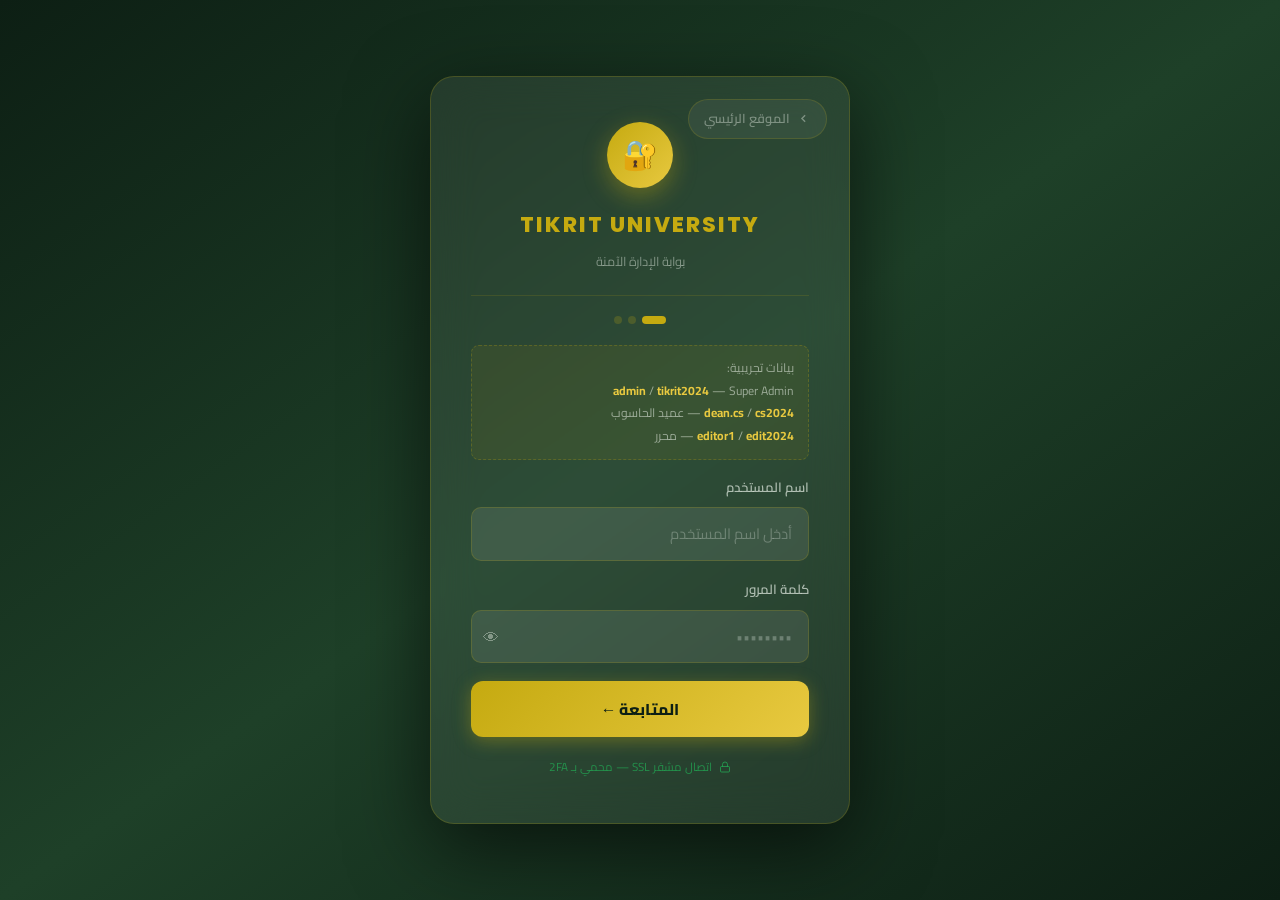
<file: admin-dashboard.html>
<!DOCTYPE html>
<html lang="ar" dir="rtl">
<head>
<meta charset="UTF-8">
<meta name="viewport" content="width=device-width,initial-scale=1.0">
<title>لوحة التحكم — جامعة تكريت</title>
<link rel="stylesheet" href="style.css">
<style>
html,body{height:100%;overflow:hidden}
.wrap{display:flex;height:100vh;overflow:hidden;font-family:'Cairo','Poppins',sans-serif}

/* ── Sidebar ── */
.sb{width:250px;flex-shrink:0;background:linear-gradient(180deg,#0a1a0f 0%,#163020 100%);
  display:flex;flex-direction:column;height:100vh;overflow-y:auto;
  border-left:1px solid rgba(197,170,16,.12);position:relative;z-index:100;
  transition:transform .3s}
.sb-logo{padding:1.5rem 1.3rem 1.2rem;border-bottom:1px solid rgba(197,170,16,.15);
  display:flex;align-items:center;gap:.75rem}
.sb-logo img{width:36px;filter:drop-shadow(0 2px 8px rgba(0,0,0,.4))}
.sb-logo-t h2{color:var(--gold);font-size:.87rem;font-weight:800;letter-spacing:1.5px}
.sb-logo-t p{color:rgba(238,245,236,.36);font-size:.66rem;margin-top:.1rem}
.sb-user{padding:.6rem .9rem;margin:.5rem .8rem;background:rgba(197,170,16,.09);
  border-radius:10px;border:1px solid rgba(197,170,16,.17);display:flex;align-items:center;gap:.6rem}
.sb-av{width:30px;height:30px;border-radius:50%;background:linear-gradient(135deg,var(--gold),var(--gold2));
  display:flex;align-items:center;justify-content:center;color:var(--g900);font-weight:800;font-size:.8rem;flex-shrink:0}
.sb-uname{color:var(--gold2);font-size:.8rem;font-weight:700}
.sb-urole{color:rgba(238,245,236,.38);font-size:.65rem}
.sb-sec{padding:.55rem 1rem .2rem;color:rgba(238,245,236,.28);font-size:.66rem;font-weight:700;letter-spacing:1.5px;text-transform:uppercase}
.sb-item{display:flex;align-items:center;gap:.65rem;padding:.68rem 1.3rem;
  color:rgba(238,245,236,.65);font-size:.85rem;font-weight:500;cursor:pointer;
  border-right:3px solid transparent;transition:all .2s;white-space:nowrap}
.sb-item:hover{background:rgba(255,255,255,.07);color:#eef5ec}
.sb-item.on{background:rgba(197,170,16,.12);color:var(--gold2);font-weight:700;border-right-color:var(--gold)}
.sb-item svg{width:17px;height:17px;flex-shrink:0}
.sb-badge{margin-right:auto;background:var(--gold);color:var(--g900);font-size:.66rem;font-weight:800;padding:.12rem .48rem;border-radius:50px}
.sb-foot{padding:1rem 1.3rem;border-top:1px solid rgba(197,170,16,.12);margin-top:auto}
.sb-view-btn{display:flex;align-items:center;gap:.5rem;color:rgba(238,245,236,.35);font-size:.76rem;
  margin-bottom:.65rem;transition:color .2s;cursor:pointer;background:none;border:none;font-family:inherit;padding:0;width:100%}
.sb-view-btn:hover{color:var(--gold2)}
.sb-logout{display:flex;align-items:center;gap:.5rem;color:rgba(238,245,236,.38);font-size:.8rem;
  cursor:pointer;transition:color .2s}
.sb-logout:hover{color:#ff8080}

/* ── Main ── */
.main{flex:1;min-width:0;display:flex;flex-direction:column;height:100vh;overflow:hidden}
.topbar{background:#fff;padding:.8rem 1.8rem;display:flex;align-items:center;justify-content:space-between;
  box-shadow:0 1px 8px rgba(0,0,0,.07);position:sticky;top:0;z-index:50;flex-wrap:wrap;gap:.7rem}
.tb-left{display:flex;align-items:center;gap:.8rem}
.hmbg{display:none;background:none;border:none;font-size:1.35rem;cursor:pointer;color:var(--g700)}
.tb-title{font-size:1.05rem;font-weight:800;color:var(--g800)}
.tb-crumb{font-size:.7rem;color:var(--muted)}
.tb-right{display:flex;align-items:center;gap:.7rem}
.tb-user{display:flex;align-items:center;gap:.6rem;background:var(--g050);border-radius:50px;padding:.35rem .85rem .35rem .45rem}
.tb-av{width:30px;height:30px;border-radius:50%;background:linear-gradient(135deg,var(--gold),var(--gold2));
  display:flex;align-items:center;justify-content:center;color:var(--g900);font-weight:800;font-size:.78rem}
.tb-uname{font-size:.82rem;font-weight:700;color:var(--g700)}
.tb-role{font-size:.65rem;color:var(--muted)}
.tb-icon{width:34px;height:34px;border-radius:8px;background:var(--g050);
  display:flex;align-items:center;justify-content:center;color:var(--g700);cursor:pointer;
  transition:all .2s;position:relative;flex-shrink:0}
.tb-icon:hover{background:var(--g100)}
.tb-dot{position:absolute;top:4px;right:4px;width:7px;height:7px;border-radius:50%;background:#ef4444}

/* ── Toolbar floating (save/back/exit) ── */
.action-bar{
  display:flex;align-items:center;gap:.7rem;padding:.6rem 1.8rem;
  background:linear-gradient(90deg,rgba(22,48,32,.03),rgba(197,170,16,.05));
  border-bottom:1px solid rgba(0,0,0,.04);flex-wrap:wrap}
.ab-info{font-size:.78rem;color:var(--muted);flex:1}
.ab-info span{color:var(--gold);font-weight:700}

/* ── Content ── */
.content{flex:1;overflow-y:auto;padding:1.6rem 2rem;background:#eff1ee}
.page{display:none}.page.on{display:block;animation:fadeUp .25s ease}

/* ── Dashboard widgets ── */
.stat-grid{display:grid;grid-template-columns:repeat(auto-fill,minmax(170px,1fr));gap:1.1rem;margin-bottom:1.5rem}
.scard{background:#fff;border-radius:var(--r);padding:1.3rem 1.5rem;box-shadow:0 2px 10px rgba(0,0,0,.05);
  border:1.5px solid #e8eee6;display:flex;align-items:center;gap:.9rem;transition:all .2s}
.scard:hover{transform:translateY(-2px);box-shadow:var(--sh2)}
.sico{width:46px;height:46px;border-radius:12px;display:flex;align-items:center;justify-content:center;font-size:1.3rem;flex-shrink:0}
.sico.g{background:var(--g100)}.sico.y{background:rgba(197,170,16,.12)}.sico.b{background:rgba(59,130,246,.1)}.sico.r{background:rgba(239,68,68,.08)}
.snum{font-size:1.85rem;font-weight:900;color:var(--g800);font-family:'Poppins',sans-serif;line-height:1}
.slbl{font-size:.76rem;color:var(--muted);margin-top:.22rem}
.two-col{display:grid;grid-template-columns:1fr 1fr;gap:1.3rem}
@media(max-width:860px){.two-col{grid-template-columns:1fr}}
.widget{background:#fff;border-radius:var(--r);padding:1.3rem 1.5rem;box-shadow:0 1px 8px rgba(0,0,0,.05);margin-bottom:1.3rem}
.w-hdr{display:flex;align-items:center;justify-content:space-between;margin-bottom:1rem;flex-wrap:wrap;gap:.4rem}
.w-title{font-size:.9rem;font-weight:700;color:var(--g800)}
.sec-hdr{display:flex;align-items:center;justify-content:space-between;margin-bottom:1.2rem;flex-wrap:wrap;gap:.7rem}
.sec-hdr h2{font-size:1.08rem;font-weight:800;color:var(--g800)}
.qlinks{display:grid;grid-template-columns:repeat(auto-fill,minmax(175px,1fr));gap:.85rem}
.qcard{background:#fff;border-radius:var(--r);padding:1rem 1.2rem;border:1.5px solid #e8eee6;
  cursor:pointer;transition:all .2s;display:flex;align-items:center;gap:.9rem}
.qcard:hover{transform:translateY(-2px);box-shadow:var(--sh2);border-color:rgba(48,77,48,.28)}
.qico{font-size:1.4rem;flex-shrink:0}.qcard h4{font-size:.87rem;font-weight:700;color:var(--g800)}
.qcard p{font-size:.74rem;color:var(--muted);margin-top:.1rem}

/* ── Tables ── */
.tbl-wrap{background:#fff;border-radius:var(--r);box-shadow:0 1px 8px rgba(0,0,0,.05);overflow:hidden;margin-bottom:1.3rem}
.tbl{width:100%;border-collapse:collapse;font-size:.84rem}
.tbl th{background:var(--g050);color:var(--g700);font-weight:700;padding:.75rem 1rem;text-align:right;font-size:.76rem;letter-spacing:.4px}
.tbl td{padding:.75rem 1rem;border-top:1px solid #f0f0f0;vertical-align:middle}
.tbl tr:hover td{background:#fafdf9}
.cthumb{width:36px;height:36px;object-fit:contain;border-radius:7px}
.acts{display:flex;gap:.35rem;align-items:center}
.bpill{display:inline-block;padding:.2rem .7rem;border-radius:50px;font-size:.71rem;font-weight:700}
.bp-on{background:rgba(48,77,48,.12);color:var(--g600)}
.bp-off{background:rgba(239,68,68,.1);color:#dc2626}
.bp-pend{background:rgba(245,158,11,.1);color:#b45309}

/* ── User cards ── */
.ugrid{display:grid;grid-template-columns:repeat(auto-fill,minmax(255px,1fr));gap:1rem}
.ucard{background:#fff;border-radius:var(--r);padding:1.2rem;border:1.5px solid #e8eee6;
  box-shadow:0 1px 6px rgba(0,0,0,.04);display:flex;flex-direction:column;gap:.8rem;transition:all .2s}
.ucard:hover{box-shadow:var(--sh2);border-color:rgba(48,77,48,.22)}
.ucard-top{display:flex;align-items:center;gap:.85rem}
.uav{width:44px;height:44px;border-radius:50%;display:flex;align-items:center;justify-content:center;
  font-size:1.05rem;font-weight:800;flex-shrink:0;color:#fff}
.uname{font-size:.9rem;font-weight:700;color:var(--g800)}
.uemail{font-size:.74rem;color:var(--muted);margin-top:.08rem;word-break:break-all}
.umeta{display:flex;align-items:center;gap:.45rem;flex-wrap:wrap}
.uacts{display:flex;gap:.45rem}
.role-badge{display:inline-flex;align-items:center;gap:.28rem;padding:.2rem .65rem;border-radius:50px;font-size:.71rem;font-weight:700}
.rb-super{background:rgba(139,92,246,.12);color:#7c3aed}
.rb-dean{background:rgba(14,165,233,.12);color:#0369a1}
.rb-editor{background:rgba(245,158,11,.12);color:#b45309}
.rb-viewer{background:rgba(107,114,128,.1);color:#4b5563}

/* ── Perm matrix ── */
.pmtbl{width:100%;border-collapse:collapse;font-size:.82rem}
.pmtbl th{background:var(--g050);color:var(--g700);padding:.7rem .9rem;text-align:right;font-size:.75rem;font-weight:700}
.pmtbl td{padding:.7rem .9rem;border-top:1px solid #f0f0f0;text-align:center}
.pmtbl td:first-child{text-align:right;font-weight:600;color:var(--g700);text-align:right}
.chk{color:#22c55e;font-size:1rem}.crs{color:#e5e7eb}.par{color:var(--gold);font-size:.74rem}

/* ── Audit log ── */
.al-type{display:inline-block;padding:.17rem .58rem;border-radius:50px;font-size:.69rem;font-weight:700}
.al-login{background:rgba(34,197,94,.12);color:#15803d}
.al-edit{background:rgba(14,165,233,.12);color:#0369a1}
.al-create{background:rgba(245,158,11,.12);color:#b45309}
.al-delete{background:rgba(239,68,68,.1);color:#dc2626}
.al-upload{background:rgba(139,92,246,.12);color:#7c3aed}
.al-logout{background:rgba(107,114,128,.1);color:#4b5563}

/* ── Security bars ── */
.sbar{display:flex;align-items:center;gap:.65rem;background:rgba(34,197,94,.07);border:1.5px solid rgba(34,197,94,.18);
  border-radius:10px;padding:.6rem .9rem;font-size:.82rem;color:#166534;font-weight:600;margin-bottom:.7rem}
.sbar.warn{background:rgba(245,158,11,.07);border-color:rgba(245,158,11,.22);color:#92400e}
.sbar.danger{background:rgba(239,68,68,.07);border-color:rgba(239,68,68,.18);color:#991b1b}

/* ── Integrations ── */
.intg{background:#fff;border-radius:var(--r);padding:1.1rem 1.3rem;border:1.5px solid #e8eee6;
  display:flex;align-items:center;gap:.9rem;transition:all .2s}
.intg:hover{box-shadow:var(--sh2);border-color:rgba(48,77,48,.22)}
.iico{width:42px;height:42px;border-radius:10px;display:flex;align-items:center;justify-content:center;font-size:1.3rem;flex-shrink:0}
.iname{font-size:.88rem;font-weight:700;color:var(--g800)}.idesc{font-size:.73rem;color:var(--muted);margin-top:.12rem}
.sp-online{background:rgba(34,197,94,.12);color:#15803d}
.sp-pending{background:rgba(245,158,11,.12);color:#b45309}
.sp-offline{background:rgba(239,68,68,.1);color:#dc2626}
.spill{display:inline-flex;align-items:center;gap:.28rem;padding:.22rem .7rem;border-radius:50px;font-size:.71rem;font-weight:700}
.spill::before{content:'';width:6px;height:6px;border-radius:50%}
.sp-online::before{background:#22c55e}.sp-pending::before{background:#f59e0b}.sp-offline::before{background:#ef4444}

/* ── Perf bars ── */
.pb-wrap{margin-bottom:.9rem}
.pb-hdr{display:flex;justify-content:space-between;margin-bottom:.35rem}
.pb-hdr span:first-child{font-size:.83rem;font-weight:600;color:var(--g700)}
.pb-hdr span:last-child{font-size:.78rem;color:var(--muted);font-family:'Poppins',sans-serif;font-weight:700}
.pb-track{height:7px;background:#e8eee6;border-radius:50px;overflow:hidden}
.pb-fill{height:100%;border-radius:50px;transition:width 1.1s cubic-bezier(.4,0,.2,1)}
.pf-g{background:linear-gradient(90deg,var(--g500),var(--g400))}.pf-y{background:linear-gradient(90deg,var(--gold),var(--gold2))}.pf-b{background:linear-gradient(90deg,#3b82f6,#60a5fa)}.pf-r{background:linear-gradient(90deg,#f87171,#ef4444)}

/* ── Ring ── */
.ring-wrap{position:relative;width:96px;height:96px;margin:0 auto}
.ring-svg{transform:rotate(-90deg)}
.ring-bg{fill:none;stroke:#e8eee6;stroke-width:8}
.ring-fg{fill:none;stroke-width:8;stroke-linecap:round;transition:stroke-dasharray 1s ease}
.ring-label{position:absolute;inset:0;display:flex;flex-direction:column;align-items:center;justify-content:center}
.ring-num{font-size:1.2rem;font-weight:900;color:var(--g800);font-family:'Poppins',sans-serif;line-height:1}
.ring-sub{font-size:.62rem;color:var(--muted);margin-top:.18rem}

/* ── Page editor ── */
.pse{background:#fff;border:1.5px solid #e8eee6;border-radius:var(--r);margin-bottom:.85rem;overflow:hidden}
.pse-hdr{display:flex;align-items:center;gap:.75rem;padding:.9rem 1.1rem;cursor:pointer;background:#fafdf9;user-select:none}
.pse-hdr h4{flex:1;font-size:.88rem;font-weight:700;color:var(--g700)}
.pse-caret{transition:transform .25s;color:var(--muted);font-size:.75rem}
.pse.open .pse-caret{transform:rotate(180deg)}
.pse-body{display:none;padding:1.1rem}
.pse.open .pse-body{display:block}
.sec-block{border:1.5px solid #e8eee6;border-radius:10px;padding:.9rem;margin-bottom:.7rem}
.sec-block.hidden-sec{border-color:#ffe0e0;background:#fff8f8}

/* ── Media grid ── */
.mgrid{display:grid;grid-template-columns:repeat(auto-fill,minmax(125px,1fr));gap:.85rem;margin-top:1.1rem}
.mcell{background:#fff;border-radius:10px;overflow:hidden;box-shadow:0 1px 6px rgba(0,0,0,.06);transition:transform .2s}
.mcell:hover{transform:scale(1.04)}
.mcell img{width:100%;height:88px;object-fit:cover;cursor:zoom-in;display:block}
.mcell-name{padding:.38rem .55rem;font-size:.68rem;color:var(--muted);overflow:hidden;text-overflow:ellipsis;white-space:nowrap}

/* ── Tabs ── */
.tabs{display:flex;gap:.25rem;border-bottom:2px solid #e8eee6;margin-bottom:1.3rem;flex-wrap:wrap}
.tab{padding:.55rem 1.1rem;border-radius:8px 8px 0 0;font-size:.83rem;font-weight:600;color:var(--muted);
  cursor:pointer;border:none;background:none;font-family:inherit;margin-bottom:-2px;
  border-bottom:2px solid transparent;transition:all .2s}
.tab:hover{color:var(--g700);background:var(--g050)}
.tab.on{color:var(--g700);border-bottom-color:var(--gold);background:var(--g050)}
.tabp{display:none}.tabp.on{display:block;animation:fadeUp .22s ease}

/* ── Toggle ── */
.tog-wrap{display:flex;align-items:center;gap:.65rem;cursor:pointer}
.tog{width:42px;height:22px;background:#ddd;border-radius:50px;position:relative;transition:background .2s;flex-shrink:0}
.tog::after{content:'';position:absolute;top:2px;right:2px;width:18px;height:18px;border-radius:50%;background:#fff;box-shadow:0 1px 4px rgba(0,0,0,.2);transition:transform .2s}
.tog.on{background:var(--g500)}.tog.on::after{transform:translateX(-20px)}

/* ── Modal ── */
.modal{display:none;position:fixed;inset:0;background:rgba(0,0,0,.52);backdrop-filter:blur(4px);z-index:800;align-items:center;justify-content:center;padding:1.5rem}
.modal.open{display:flex;animation:fadeIn .2s ease}
.mbox{background:#fff;border-radius:22px;width:100%;max-width:560px;max-height:90vh;overflow-y:auto;box-shadow:0 24px 80px rgba(0,0,0,.28);animation:popIn .3s cubic-bezier(.34,1.56,.64,1) both}
.mhdr{padding:1.3rem 1.8rem;border-bottom:1px solid #eee;display:flex;align-items:center;justify-content:space-between;position:sticky;top:0;background:#fff;z-index:1;border-radius:22px 22px 0 0}
.mhdr h3{font-size:1rem;font-weight:800;color:var(--g800)}
.mclose{width:30px;height:30px;border-radius:7px;display:flex;align-items:center;justify-content:center;color:var(--muted);cursor:pointer;background:none;border:none;font-size:1rem;transition:all .2s}
.mclose:hover{background:#f0f0f0;color:var(--text)}
.mbody{padding:1.5rem 1.8rem}
.mfoot{padding:1.1rem 1.8rem;border-top:1px solid #eee;display:flex;gap:.6rem;justify-content:flex-end}
.fgrid{display:grid;grid-template-columns:1fr 1fr;gap:1.1rem}
.ff{display:flex;flex-direction:column;gap:.4rem}.ff.full{grid-column:1/-1}
.ff label{font-size:.82rem;font-weight:700;color:var(--g700)}
.ff input,.ff textarea,.ff select{padding:.68rem .95rem;border:1.5px solid #dde8da;border-radius:9px;
  font-family:'Cairo','Poppins',sans-serif;font-size:.88rem;outline:none;transition:border-color .2s,box-shadow .2s;color:var(--text);background:#fff}
.ff input:focus,.ff textarea:focus,.ff select:focus{border-color:var(--g500);box-shadow:0 0 0 3px rgba(48,77,48,.09)}
.ff textarea{resize:vertical;min-height:80px}
.uarea{border:2px dashed #c8d8c4;border-radius:var(--r);padding:1.5rem;text-align:center;cursor:pointer;background:#fafdf9;transition:all .2s}
.uarea:hover{border-color:var(--g500);background:var(--g050)}
.uarea p{color:var(--muted);font-size:.82rem;margin-top:.4rem}

/* ── Notif ── */
.notif{position:fixed;top:1.3rem;right:1.4rem;z-index:2000;background:#fff;border-radius:12px;
  box-shadow:0 8px 32px rgba(0,0,0,.18);padding:.85rem 1.3rem;display:flex;align-items:center;gap:.65rem;
  font-size:.86rem;font-weight:600;transform:translateY(-20px);opacity:0;pointer-events:none;
  transition:all .3s cubic-bezier(.34,1.56,.64,1);max-width:320px}
.notif.show{transform:translateY(0);opacity:1;pointer-events:auto}
.notif.success{border-right:4px solid #22c55e}
.notif.error{border-right:4px solid #ef4444}

/* ── Lightbox ── */
.lb{display:none;position:fixed;inset:0;background:rgba(0,0,0,.9);z-index:1500;align-items:center;justify-content:center;backdrop-filter:blur(5px)}
.lb.open{display:flex;animation:fadeIn .2s ease}
.lb img{max-width:90vw;max-height:88vh;border-radius:var(--r);box-shadow:0 20px 60px rgba(0,0,0,.7);animation:popIn .28s ease}
.lb-x{position:absolute;top:1.2rem;right:1.4rem;color:#fff;font-size:1.8rem;cursor:pointer;opacity:.65;transition:opacity .2s;line-height:1}
.lb-x:hover{opacity:1}

/* Mobile */
@media(max-width:768px){
  .sb{position:fixed;height:100%;transform:translateX(100%);transition:transform .3s;z-index:500}
  .sb.open{transform:none}
  .hmbg{display:flex;align-items:center}
  .content{padding:1rem}
  .two-col{grid-template-columns:1fr}
  .fgrid{grid-template-columns:1fr}
  .action-bar{padding:.5rem 1rem}
}

/* Scrollbar */
::-webkit-scrollbar{width:5px}::-webkit-scrollbar-track{background:transparent}::-webkit-scrollbar-thumb{background:var(--g200);border-radius:50px}
</style>
</head>
<body>
<div class="wrap" id="appWrap">

<!-- ═══ SIDEBAR ═══ -->
<aside class="sb" id="sidebar">
  <div class="sb-logo">
    <img src="1.png" alt="Logo" onerror="this.style.display='none'">
    <div class="sb-logo-t"><h2>TIKRIT UNIV.</h2><p>نظام الإدارة المتكامل</p></div>
  </div>
  <div class="sb-user">
    <div class="sb-av" id="sbAv">م</div>
    <div><div class="sb-uname" id="sbName">مدير النظام</div><div class="sb-urole" id="sbRole">Super Admin</div></div>
  </div>
  <nav style="flex:1;overflow-y:auto;padding:.6rem 0">
    <div class="sb-sec">الرئيسية</div>
    <div class="sb-item on" data-p="dash">
      <svg viewBox="0 0 24 24" fill="none" stroke="currentColor" stroke-width="1.8"><rect x="3" y="3" width="7" height="7" rx="1.5"/><rect x="14" y="3" width="7" height="7" rx="1.5"/><rect x="3" y="14" width="7" height="7" rx="1.5"/><rect x="14" y="14" width="7" height="7" rx="1.5"/></svg>لوحة المعلومات
    </div>
    <div class="sb-sec">المحتوى</div>
    <div class="sb-item" data-p="pages">
      <svg viewBox="0 0 24 24" fill="none" stroke="currentColor" stroke-width="1.8"><path d="M14 2H6a2 2 0 00-2 2v16a2 2 0 002 2h12a2 2 0 002-2V8z"/><polyline points="14 2 14 8 20 8"/><line x1="16" y1="13" x2="8" y2="13"/><line x1="16" y1="17" x2="8" y2="17"/></svg>إدارة الصفحات<span class="sb-badge">5</span>
    </div>
    <div class="sb-item" data-p="colleges">
      <svg viewBox="0 0 24 24" fill="none" stroke="currentColor" stroke-width="1.8"><path d="M3 9l9-7 9 7v11a2 2 0 01-2 2H5a2 2 0 01-2-2z"/><polyline points="9 22 9 12 15 12 15 22"/></svg>إدارة الكليات<span class="sb-badge" id="colBadge">4</span>
    </div>
    <div class="sb-item" data-p="media">
      <svg viewBox="0 0 24 24" fill="none" stroke="currentColor" stroke-width="1.8"><rect x="3" y="3" width="18" height="18" rx="2"/><circle cx="8.5" cy="8.5" r="1.5"/><polyline points="21 15 16 10 5 21"/></svg>مكتبة الوسائط
    </div>
    <div class="sb-sec">الإدارة</div>
    <div class="sb-item" data-p="users" id="navUsers">
      <svg viewBox="0 0 24 24" fill="none" stroke="currentColor" stroke-width="1.8"><path d="M17 21v-2a4 4 0 00-4-4H5a4 4 0 00-4 4v2"/><circle cx="9" cy="7" r="4"/><path d="M23 21v-2a4 4 0 00-3-3.87"/><path d="M16 3.13a4 4 0 010 7.75"/></svg>المستخدمون والأدوار<span class="sb-badge" id="usrBadge">3</span>
    </div>
    <div class="sb-item" data-p="security">
      <svg viewBox="0 0 24 24" fill="none" stroke="currentColor" stroke-width="1.8"><path d="M12 22s8-4 8-10V5l-8-3-8 3v7c0 6 8 10 8 10z"/></svg>الأمان وسجلات التدقيق
    </div>
    <div class="sb-item" data-p="integrations">
      <svg viewBox="0 0 24 24" fill="none" stroke="currentColor" stroke-width="1.8"><circle cx="18" cy="5" r="3"/><circle cx="6" cy="12" r="3"/><circle cx="18" cy="19" r="3"/><line x1="8.59" y1="13.51" x2="15.42" y2="17.49"/><line x1="15.41" y1="6.51" x2="8.59" y2="10.49"/></svg>التكاملات والـ APIs
    </div>
    <div class="sb-item" data-p="scalability">
      <svg viewBox="0 0 24 24" fill="none" stroke="currentColor" stroke-width="1.8"><polyline points="22 12 18 12 15 21 9 3 6 12 2 12"/></svg>الأداء والتوسع
    </div>
    <div class="sb-sec">الإعدادات</div>
    <div class="sb-item" data-p="settings">
      <svg viewBox="0 0 24 24" fill="none" stroke="currentColor" stroke-width="1.8"><circle cx="12" cy="12" r="3"/><path d="M19.4 15a1.65 1.65 0 00.33 1.82l.06.06a2 2 0 010 2.83 2 2 0 01-2.83 0l-.06-.06a1.65 1.65 0 00-1.82-.33 1.65 1.65 0 00-1 1.51V21a2 2 0 01-4 0v-.09A1.65 1.65 0 009 19.4a1.65 1.65 0 00-1.82.33l-.06.06a2 2 0 01-2.83-2.83l.06-.06A1.65 1.65 0 004.68 15a1.65 1.65 0 00-1.51-1H3a2 2 0 010-4h.09A1.65 1.65 0 004.6 9a1.65 1.65 0 00-.33-1.82l-.06-.06a2 2 0 012.83-2.83l.06.06A1.65 1.65 0 009 4.68a1.65 1.65 0 001-1.51V3a2 2 0 014 0v.09a1.65 1.65 0 001 1.51 1.65 1.65 0 001.82-.33l.06-.06a2 2 0 012.83 2.83l-.06.06A1.65 1.65 0 0019.4 9a1.65 1.65 0 001.51 1H21a2 2 0 010 4h-.09a1.65 1.65 0 00-1.51 1z"/></svg>الإعدادات العامة
    </div>
  </nav>
  <div class="sb-foot">
    <!-- أزرار روابط الموقع في الشريط الجانبي -->
    <div style="display:flex;flex-direction:column;gap:.3rem;margin-bottom:.6rem">
      <!-- الزر الرئيسي: يفتح الصفحة المرتبطة بالقسم الحالي مباشرة -->
      <button class="sb-view-btn" onclick="goToCurrentSite()" id="sbSiteBtn"
        title="فتح الموقع الرئيسي">
        <svg width="11" height="11" viewBox="0 0 24 24" fill="none" stroke="currentColor" stroke-width="2"><path d="M18 13v6a2 2 0 01-2 2H5a2 2 0 01-2-2V8a2 2 0 012-2h6"/><polyline points="15 3 21 3 21 9"/><line x1="10" y1="14" x2="21" y2="3"/></svg>
        <span id="sbSiteLabel">الموقع الرئيسي</span>
        <svg width="9" height="9" viewBox="0 0 24 24" fill="none" stroke="currentColor" stroke-width="2.5" style="margin-right:auto;margin-left:0;opacity:.45"><polyline points="9 18 15 12 9 6"/></svg>
      </button>
      <!-- روابط الكليات الأربع مباشرة -->
      <div style="display:grid;grid-template-columns:1fr 1fr;gap:.28rem">
        <a href="MohammedMahdy.html"  target="_blank" class="sb-view-btn"
           style="font-size:.68rem;text-decoration:none;padding:.3rem .4rem"
           onclick="addLog('view','عرض: الرئيسية')">🏛 الرئيسية</a>
        <a href="MohammedMahdy1.html" target="_blank" class="sb-view-btn"
           style="font-size:.68rem;text-decoration:none;padding:.3rem .4rem"
           onclick="addLog('view','عرض: الحاسوب')">💻 الحاسوب</a>
        <a href="MohammedMahdy2.html" target="_blank" class="sb-view-btn"
           style="font-size:.68rem;text-decoration:none;padding:.3rem .4rem"
           onclick="addLog('view','عرض: الهندسة')">⚙️ الهندسة</a>
        <a href="MohammedMahdy3.html" target="_blank" class="sb-view-btn"
           style="font-size:.68rem;text-decoration:none;padding:.3rem .4rem"
           onclick="addLog('view','عرض: الأسنان')">🦷 الأسنان</a>
        <a href="MohammedMahdy4.html" target="_blank" class="sb-view-btn"
           style="font-size:.68rem;text-decoration:none;padding:.3rem .4rem;grid-column:1/-1"
           onclick="addLog('view','عرض: الإدارة')">📊 الإدارة والاقتصاد</a>
      </div>
    </div>
    <div class="sb-logout" onclick="doLogout()">
      <svg width="14" height="14" viewBox="0 0 24 24" fill="none" stroke="currentColor" stroke-width="2"><path d="M9 21H5a2 2 0 01-2-2V5a2 2 0 012-2h4"/><polyline points="16 17 21 12 16 7"/><line x1="21" y1="12" x2="9" y2="12"/></svg>
      تسجيل الخروج
    </div>
  </div>
</aside>

<!-- ═══ MAIN ═══ -->
<div class="main">

  <!-- Topbar -->
  <header class="topbar">
    <div class="tb-left">
      <button class="hmbg" onclick="document.getElementById('sidebar').classList.toggle('open')">☰</button>
      <div><div class="tb-title" id="tbTitle">لوحة المعلومات</div><div class="tb-crumb" id="tbCrumb">الرئيسية</div></div>
    </div>
    <div class="tb-right">
      <div class="tb-icon" onclick="goP('security')" title="الإشعارات">
        <svg width="16" height="16" viewBox="0 0 24 24" fill="none" stroke="currentColor" stroke-width="2"><path d="M18 8A6 6 0 006 8c0 7-3 9-3 9h18s-3-2-3-9"/><path d="M13.73 21a2 2 0 01-3.46 0"/></svg>
        <span class="tb-dot" id="notifDot"></span>
      </div>
      <div class="tb-user">
        <div class="tb-av" id="tbAv">م</div>
        <div><div class="tb-uname" id="tbName">مدير النظام</div><div class="tb-role" id="tbRole">Super Admin</div></div>
      </div>
    </div>
  </header>

  <!-- Action bar (save / back / exit) -->
  <div class="action-bar" id="actionBar">
    <div class="ab-info">
      <span style="color:var(--g600);font-size:.85rem">🏛</span>
      لوحة تحكم <span>جامعة تكريت</span>
      <span id="abPageName" style="color:var(--muted);font-size:.75rem"> — لوحة المعلومات</span>
    </div>
    <div style="display:flex;align-items:center;gap:.45rem;flex-wrap:wrap">

      <!-- حفظ -->
      <button class="btn btn-primary btn-sm" onclick="saveAll()" id="saveBtn" title="حفظ (Ctrl+S)">
        <svg width="13" height="13" viewBox="0 0 24 24" fill="none" stroke="currentColor" stroke-width="2.5"><path d="M19 21H5a2 2 0 01-2-2V5a2 2 0 012-2h11l5 5v11a2 2 0 01-2 2z"/><polyline points="17 21 17 13 7 13 7 21"/><polyline points="7 3 7 8 15 8"/></svg>
        حفظ الكل
      </button>

      <!-- رجوع ذكي -->
      <button class="btn btn-ghost btn-sm" onclick="smartBack()" id="backBtn" title="رجوع">
        <svg width="13" height="13" viewBox="0 0 24 24" fill="none" stroke="currentColor" stroke-width="2.5"><polyline points="15 18 9 12 15 6"/></svg>
        رجوع
      </button>

      <!-- لوحة الرئيسية -->
      <button class="btn btn-ghost btn-sm" onclick="goP('dash')" title="لوحة المعلومات">
        <svg width="13" height="13" viewBox="0 0 24 24" fill="none" stroke="currentColor" stroke-width="2.5"><rect x="3" y="3" width="7" height="7" rx="1"/><rect x="14" y="3" width="7" height="7" rx="1"/><rect x="3" y="14" width="7" height="7" rx="1"/><rect x="14" y="14" width="7" height="7" rx="1"/></svg>
        الرئيسية
      </button>

      <!-- فاصل -->
      <div style="width:1px;height:22px;background:#e0e0e0;margin:0 .1rem"></div>

      <!-- زر "عرض الموقع" الرئيسي: يتغير تلقائياً حسب القسم المفتوح -->
      <button class="btn btn-gold btn-sm" onclick="goToCurrentSite()" id="siteBackBtn"
        title="فتح الموقع الرئيسي">
        <svg width="13" height="13" viewBox="0 0 24 24" fill="none" stroke="currentColor" stroke-width="2.5"><path d="M18 13v6a2 2 0 01-2 2H5a2 2 0 01-2-2V8a2 2 0 012-2h6"/><polyline points="15 3 21 3 21 9"/><line x1="10" y1="14" x2="21" y2="3"/></svg>
        <span id="siteBackLabel">الموقع الرئيسي</span>
      </button>

      <!-- اختيار أي صفحة من الموقع -->
      <button class="btn btn-ghost btn-sm" onclick="openM('siteNavModal')"
        title="تصفح كل صفحات الموقع" style="padding:.38rem .55rem">
        <svg width="14" height="14" viewBox="0 0 24 24" fill="none" stroke="currentColor" stroke-width="2"><circle cx="12" cy="12" r="10"/><line x1="2" y1="12" x2="22" y2="12"/><path d="M12 2a15.3 15.3 0 014 10 15.3 15.3 0 01-4 10 15.3 15.3 0 01-4-10 15.3 15.3 0 014-10z"/></svg>
        <span style="font-size:.72rem">▾</span>
      </button>

      <!-- فاصل -->
      <div style="width:1px;height:22px;background:#e0e0e0;margin:0 .1rem"></div>

      <!-- خروج -->
      <button class="btn btn-sm" style="background:rgba(239,68,68,.09);color:#dc2626;border:1.5px solid rgba(239,68,68,.18)" onclick="doLogout()" title="تسجيل الخروج">
        <svg width="13" height="13" viewBox="0 0 24 24" fill="none" stroke="currentColor" stroke-width="2.5"><path d="M9 21H5a2 2 0 01-2-2V5a2 2 0 012-2h4"/><polyline points="16 17 21 12 16 7"/><line x1="21" y1="12" x2="9" y2="12"/></svg>
        خروج
      </button>
    </div>
  </div>

  <!-- Content area -->
  <div class="content">

    <!-- ═══ DASHBOARD ═══ -->
    <div class="page on" id="pg-dash">
      <div style="display:flex;align-items:center;justify-content:space-between;margin-bottom:1.3rem;flex-wrap:wrap;gap:.7rem">
        <div><h2 style="font-size:1.22rem;font-weight:800;color:var(--g800)" id="wMsg">مرحباً 👋</h2><p style="color:var(--muted);font-size:.8rem;margin-top:.18rem" id="wDate"></p></div>
        <div style="display:flex;gap:.6rem">
          <button class="btn btn-gold btn-sm" onclick="goP('colleges')">+ إضافة كلية</button>
          <button class="btn btn-primary btn-sm" onclick="goP('pages')">تعديل المحتوى</button>
        </div>
      </div>
      <div class="stat-grid">
        <div class="scard"><div class="sico g">🏛</div><div><div class="snum" data-c="10">0</div><div class="slbl">صفحات منشورة</div></div></div>
        <div class="scard"><div class="sico y">🎓</div><div><div class="snum" data-c="4" id="dashColCount">0</div><div class="slbl">كليات نشطة</div></div></div>
        <div class="scard"><div class="sico b">👥</div><div><div class="snum" data-c="3" id="dashUsrCount">0</div><div class="slbl">مستخدمو الإدارة</div></div></div>
        <div class="scard"><div class="sico r">🔒</div><div><div class="snum" data-c="0">0</div><div class="slbl">تهديدات اليوم</div></div></div>
      </div>
      <div class="two-col">
        <div class="widget"><div class="w-hdr"><div class="w-title">📋 آخر النشاطات</div><button class="btn btn-ghost btn-sm" onclick="goP('security')">الكل</button></div><div id="dashAct"></div></div>
        <div class="widget">
          <div class="w-hdr"><div class="w-title">⚡ حالة الخوادم</div></div>
          <div style="display:grid;grid-template-columns:1fr 1fr 1fr;gap:.8rem;text-align:center;margin-bottom:1rem">
            <div><div class="ring-wrap"><svg class="ring-svg" width="96" height="96" viewBox="0 0 96 96"><circle class="ring-bg" cx="48" cy="48" r="38"/><circle class="ring-fg" cx="48" cy="48" r="38" id="r1" stroke="var(--g500)" stroke-dasharray="0 239"/></svg><div class="ring-label"><div class="ring-num" id="rv1">0%</div><div class="ring-sub">CPU</div></div></div></div>
            <div><div class="ring-wrap"><svg class="ring-svg" width="96" height="96" viewBox="0 0 96 96"><circle class="ring-bg" cx="48" cy="48" r="38"/><circle class="ring-fg" cx="48" cy="48" r="38" id="r2" stroke="var(--gold)" stroke-dasharray="0 239"/></svg><div class="ring-label"><div class="ring-num" id="rv2">0%</div><div class="ring-sub">RAM</div></div></div></div>
            <div><div class="ring-wrap"><svg class="ring-svg" width="96" height="96" viewBox="0 0 96 96"><circle class="ring-bg" cx="48" cy="48" r="38"/><circle class="ring-fg" cx="48" cy="48" r="38" id="r3" stroke="#3b82f6" stroke-dasharray="0 239"/></svg><div class="ring-label"><div class="ring-num" id="rv3">0</div><div class="ring-sub">Req/s</div></div></div></div>
          </div>
          <div class="sbar">✅ جميع الخوادم تعمل — Uptime: 99.8%</div>
        </div>
      </div>
      <div class="widget"><div class="w-hdr"><div class="w-title">🔗 وصول سريع</div></div>
        <div class="qlinks">
          <div class="qcard" onclick="goP('colleges')"><div class="qico">🎓</div><div><h4>إضافة كلية</h4><p>إدارة الكليات</p></div></div>
          <div class="qcard" onclick="goP('pages')"><div class="qico">📝</div><div><h4>تعديل المحتوى</h4><p>نصوص وصور</p></div></div>
          <div class="qcard" onclick="goP('users')"><div class="qico">👤</div><div><h4>المستخدمون</h4><p>الصلاحيات والأدوار</p></div></div>
          <div class="qcard" onclick="goP('security')"><div class="qico">🔒</div><div><h4>سجلات التدقيق</h4><p>مراجعة العمليات</p></div></div>
          <div class="qcard" onclick="goP('integrations')"><div class="qico">🔌</div><div><h4>التكاملات</h4><p>الأنظمة المرتبطة</p></div></div>
          <div class="qcard" onclick="window.open('MohammedMahdy.html','_blank');addLog('view','فتح الموقع الرئيسي من الوصول السريع')">
            <div class="qico">🌐</div>
            <div><h4>الموقع الرئيسي</h4><p>فتح في تبويب جديد</p></div>
          </div>
        </div>
      </div>
    </div>

    <!-- ═══ PAGES ═══ -->
    <div class="page" id="pg-pages">
      <div class="sec-hdr"><h2>إدارة الصفحات</h2><span style="color:var(--muted);font-size:.8rem">5 صفحات — انقر لتوسيع</span></div>
      <div id="pseList"></div>
    </div>

    <!-- ═══ COLLEGES ═══ -->
    <div class="page" id="pg-colleges">
      <div class="sec-hdr"><h2>إدارة الكليات</h2>
        <button class="btn btn-gold" id="addColBtn" onclick="openColModal()">
          <svg width="13" height="13" viewBox="0 0 24 24" fill="none" stroke="currentColor" stroke-width="2.5"><line x1="12" y1="5" x2="12" y2="19"/><line x1="5" y1="12" x2="19" y2="12"/></svg>
          إضافة كلية
        </button>
      </div>
      <div class="tbl-wrap"><table class="tbl"><thead><tr>
        <th>الشعار</th><th>الاسم عربي</th><th>الاسم إنجليزي</th><th>التأسيس</th><th>الحالة</th><th>المشرف</th><th>الإجراءات</th>
      </tr></thead><tbody id="colBody"></tbody></table></div>
    </div>

    <!-- ═══ MEDIA ═══ -->
    <div class="page" id="pg-media">
      <div class="sec-hdr"><h2>مكتبة الوسائط</h2>
        <button class="btn btn-gold" onclick="document.getElementById('fInput').click()">☁️ رفع ملفات</button>
      </div>
      <input type="file" id="fInput" multiple accept="image/*" style="display:none" onchange="handleUpload(this)">
      <div class="uarea" onclick="document.getElementById('fInput').click()" style="margin-bottom:1.2rem">
        <div style="font-size:2.2rem">☁️</div><p>اسحب الملفات هنا أو انقر للاختيار</p>
        <p style="font-size:.74rem;margin-top:.3rem">PNG, JPG, WebP</p>
      </div>
      <div class="mgrid" id="mGrid"></div>
    </div>

    <!-- ═══ USERS ═══ -->
    <div class="page" id="pg-users">
      <div class="sec-hdr"><h2>المستخدمون والصلاحيات</h2>
        <button class="btn btn-gold" id="addUsrBtn" onclick="openUsrModal()">
          <svg width="13" height="13" viewBox="0 0 24 24" fill="none" stroke="currentColor" stroke-width="2.5"><line x1="12" y1="5" x2="12" y2="19"/><line x1="5" y1="12" x2="19" y2="12"/></svg>
          إضافة مستخدم
        </button>
      </div>
      <div class="tabs">
        <button class="tab on" data-t="t-ul">👥 المستخدمون</button>
        <button class="tab" data-t="t-pm">🔑 مصفوفة الصلاحيات</button>
      </div>
      <div class="tabp on" id="t-ul"><div class="ugrid" id="uGrid"></div></div>
      <div class="tabp" id="t-pm"><div class="tbl-wrap"><table class="pmtbl"><thead><tr>
        <th>الصلاحية</th><th>🟣 Super Admin</th><th>🔵 عميد الكلية</th><th>🟡 محرر</th><th>⚪ مشاهد</th>
      </tr></thead><tbody id="pmBody"></tbody></table></div></div>
    </div>

    <!-- ═══ SECURITY ═══ -->
    <div class="page" id="pg-security">
      <div class="sec-hdr"><h2>الأمان وسجلات التدقيق</h2></div>
      <div class="two-col" style="margin-bottom:1.2rem">
        <div class="sbar">🔒 SSL/TLS مفعّل — صالح حتى 2025/12</div>
        <div class="sbar">📱 المصادقة الثنائية مفعّلة لجميع المديرين</div>
      </div>
      <div class="tabs">
        <button class="tab on" data-t="t-sl">📋 سجل التدقيق</button>
        <button class="tab" data-t="t-thr">⚠️ التهديدات</button>
        <button class="tab" data-t="t-2fa">📱 إعدادات 2FA</button>
      </div>
      <div class="tabp on" id="t-sl">
        <div style="display:flex;justify-content:flex-end;margin-bottom:.8rem">
          <button class="btn btn-ghost btn-sm" onclick="clearLogs()">مسح السجل</button>
        </div>
        <div class="tbl-wrap"><table class="tbl"><thead><tr>
          <th>المستخدم</th><th>النوع</th><th>العملية</th><th>IP</th><th>الوقت</th>
        </tr></thead><tbody id="aBody"></tbody></table></div>
      </div>
      <div class="tabp" id="t-thr">
        <div class="widget">
          <div style="display:grid;grid-template-columns:repeat(auto-fill,minmax(135px,1fr));gap:.9rem;margin-bottom:1.1rem">
            <div style="text-align:center;background:rgba(34,197,94,.06);border-radius:var(--r);padding:.9rem"><div style="font-size:1.8rem;font-weight:900;color:#16a34a;font-family:'Poppins',sans-serif">0</div><div style="font-size:.73rem;color:var(--muted)">اختراقات</div></div>
            <div style="text-align:center;background:rgba(245,158,11,.06);border-radius:var(--r);padding:.9rem"><div style="font-size:1.8rem;font-weight:900;color:#b45309;font-family:'Poppins',sans-serif" id="failCnt">0</div><div style="font-size:.73rem;color:var(--muted)">محاولات فاشلة</div></div>
            <div style="text-align:center;background:rgba(34,197,94,.06);border-radius:var(--r);padding:.9rem"><div style="font-size:1.8rem;font-weight:900;color:#16a34a;font-family:'Poppins',sans-serif">99.8%</div><div style="font-size:.73rem;color:var(--muted)">Uptime</div></div>
          </div>
          <div class="sbar" style="margin-bottom:.6rem">✅ لا تهديدات نشطة</div>
          <div class="sbar warn">⚠️ آخر تحديث للنظام منذ 14 يوماً</div>
        </div>
      </div>
      <div class="tabp" id="t-2fa">
        <div class="widget" style="max-width:460px">
          <div class="w-title" style="margin-bottom:1rem">📱 إعدادات المصادقة الثنائية</div>
          <div style="display:flex;flex-direction:column;gap:.8rem">
            <label class="tog-wrap"><div class="tog on" onclick="this.classList.toggle('on')"></div><span style="font-size:.87rem">إلزامية لـ Super Admin</span></label>
            <label class="tog-wrap"><div class="tog on" onclick="this.classList.toggle('on')"></div><span style="font-size:.87rem">إلزامية لعمداء الكليات</span></label>
            <label class="tog-wrap"><div class="tog on" onclick="this.classList.toggle('on')"></div><span style="font-size:.87rem">إلزامية للمحررين</span></label>
            <label class="tog-wrap"><div class="tog" onclick="this.classList.toggle('on')"></div><span style="font-size:.87rem">إلزامية للمشاهدين</span></label>
          </div>
          <button class="btn btn-primary btn-sm" style="margin-top:1rem" onclick="saveAll()">حفظ</button>
        </div>
      </div>
    </div>

    <!-- ═══ INTEGRATIONS ═══ -->
    <div class="page" id="pg-integrations">
      <div class="sec-hdr"><h2>التكاملات والـ APIs</h2></div>
      <div class="tabs">
        <button class="tab on" data-t="t-is">🔌 الأنظمة</button>
        <button class="tab" data-t="t-api">🛠 API</button>
        <button class="tab" data-t="t-lng">🌐 اللغات والـ WCAG</button>
      </div>
      <div class="tabp on" id="t-is">
        <div style="display:grid;grid-template-columns:repeat(auto-fill,minmax(265px,1fr));gap:.95rem">
          <div class="intg"><div class="iico" style="background:rgba(34,197,94,.1)">📚</div><div style="flex:1"><div class="iname">Moodle LMS</div><div class="idesc">نظام إدارة التعلم الإلكتروني</div></div><span class="spill sp-online">متصل</span></div>
          <div class="intg"><div class="iico" style="background:rgba(59,130,246,.1)">🎓</div><div style="flex:1"><div class="iname">Student Info System</div><div class="idesc">نظام معلومات الطلاب</div></div><span class="spill sp-online">متصل</span></div>
          <div class="intg"><div class="iico" style="background:rgba(245,158,11,.1)">💳</div><div style="flex:1"><div class="iname">بوابة الدفع الإلكتروني</div><div class="idesc">دفع الرسوم الجامعية</div></div><span class="spill sp-pending">قيد الإعداد</span></div>
          <div class="intg"><div class="iico" style="background:rgba(139,92,246,.1)">👥</div><div style="flex:1"><div class="iname">نظام الموارد البشرية</div><div class="idesc">إدارة الكادر التدريسي</div></div><span class="spill sp-online">متصل</span></div>
          <div class="intg"><div class="iico" style="background:rgba(239,68,68,.08)">📧</div><div style="flex:1"><div class="iname">البريد المؤسسي</div><div class="idesc">إشعارات الطلاب والأساتذة</div></div><span class="spill sp-online">متصل</span></div>
          <div class="intg"><div class="iico" style="background:rgba(14,165,233,.1)">📊</div><div style="flex:1"><div class="iname">Blackboard</div><div class="idesc">منصة التعلم الاحتياطية</div></div><span class="spill sp-offline">غير متصل</span></div>
        </div>
      </div>
      <div class="tabp" id="t-api">
        <div class="widget" style="max-width:540px">
          <div class="w-title" style="margin-bottom:1rem">🛠 إعدادات REST API</div>
          <div class="fgrid">
            <div class="ff full"><label>Base URL</label><input type="url" value="https://tikrit.edu.iq/api/v1/" style="direction:ltr"></div>
            <div class="ff"><label>Timeout (ثانية)</label><input type="number" value="30"></div>
            <div class="ff"><label>Rate Limit / دقيقة</label><input type="number" value="120"></div>
          </div>
          <button class="btn btn-primary btn-sm" style="margin-top:1rem" onclick="saveAll()">حفظ الإعدادات</button>
        </div>
      </div>
      <div class="tabp" id="t-lng">
        <div class="widget">
          <div class="w-title" style="margin-bottom:1rem">🌐 دعم اللغات</div>
          <div class="two-col" style="margin-bottom:1.1rem">
            <div style="background:var(--g050);border-radius:var(--r);padding:1.1rem"><h4 style="font-size:.87rem;font-weight:700;color:var(--g700);margin-bottom:.45rem">🇮🇶 العربية (RTL)</h4><p style="font-size:.8rem;color:var(--muted)">خط Cairo — دعم RTL كامل</p><span class="spill sp-online" style="margin-top:.5rem;display:inline-flex">مفعّل</span></div>
            <div style="background:#f5f7f4;border-radius:var(--r);padding:1.1rem;direction:ltr;text-align:left"><h4 style="font-size:.87rem;font-weight:700;color:var(--g700);margin-bottom:.45rem">🇬🇧 English (LTR)</h4><p style="font-size:.8rem;color:var(--muted)">Poppins font — Full LTR</p><span class="spill sp-online" style="margin-top:.5rem;display:inline-flex">Active</span></div>
          </div>
          <div class="w-title" style="margin-bottom:.8rem">♿ WCAG 2.1</div>
          <div class="sbar">✅ تباين الألوان يتجاوز 4.5:1</div>
          <div class="sbar">✅ نص بديل لجميع الصور</div>
          <div class="sbar warn">⚠️ ARIA: يحتاج مراجعة في 3 صفحات</div>
        </div>
      </div>
    </div>

    <!-- ═══ SCALABILITY ═══ -->
    <div class="page" id="pg-scalability">
      <div class="sec-hdr"><h2>الأداء والقابلية للتوسع</h2></div>
      <div class="two-col">
        <div class="widget">
          <div class="w-title" style="margin-bottom:1rem">📈 استخدام الموارد الآن</div>
          <div class="pb-wrap"><div class="pb-hdr"><span>CPU</span><span id="pv1">32%</span></div><div class="pb-track"><div class="pb-fill pf-g" id="pb1" style="width:0"></div></div></div>
          <div class="pb-wrap"><div class="pb-hdr"><span>RAM</span><span id="pv2">58%</span></div><div class="pb-track"><div class="pb-fill pf-y" id="pb2" style="width:0"></div></div></div>
          <div class="pb-wrap"><div class="pb-hdr"><span>Disk I/O</span><span id="pv3">15%</span></div><div class="pb-track"><div class="pb-fill pf-b" id="pb3" style="width:0"></div></div></div>
          <div class="pb-wrap"><div class="pb-hdr"><span>Network</span><span id="pv4">44%</span></div><div class="pb-track"><div class="pb-fill pf-r" id="pb4" style="width:0"></div></div></div>
        </div>
        <div class="widget">
          <div class="w-title" style="margin-bottom:1rem">📅 الطاقة الاستيعابية الموسمية</div>
          <div style="display:flex;flex-direction:column;gap:.7rem">
            <div style="display:flex;justify-content:space-between;align-items:center;background:rgba(34,197,94,.06);border-radius:10px;padding:.75rem 1rem"><span style="font-size:.82rem;font-weight:600;color:#166534">🟢 أوقات عادية</span><span style="font-weight:800;font-family:'Poppins',sans-serif;color:var(--g800)">~500 زيارة/س</span></div>
            <div style="display:flex;justify-content:space-between;align-items:center;background:rgba(245,158,11,.06);border-radius:10px;padding:.75rem 1rem"><span style="font-size:.82rem;font-weight:600;color:#92400e">🟡 فترة القبول</span><span style="font-weight:800;font-family:'Poppins',sans-serif;color:var(--g800)">~8,000 زيارة/س</span></div>
            <div style="display:flex;justify-content:space-between;align-items:center;background:rgba(239,68,68,.06);border-radius:10px;padding:.75rem 1rem"><span style="font-size:.82rem;font-weight:600;color:#991b1b">🔴 إعلان النتائج</span><span style="font-weight:800;font-family:'Poppins',sans-serif;color:var(--g800)">~25,000 زيارة/س</span></div>
            <div style="display:flex;justify-content:space-between;align-items:center;background:rgba(59,130,246,.06);border-radius:10px;padding:.75rem 1rem"><span style="font-size:.82rem;font-weight:600;color:#1e40af">🔵 طاقة Auto-Scale</span><span style="font-weight:800;font-family:'Poppins',sans-serif;color:var(--g800)">50,000+ زيارة/س</span></div>
          </div>
        </div>
      </div>
    </div>

    <!-- ═══ SETTINGS ═══ -->
    <div class="page" id="pg-settings">
      <div class="sec-hdr"><h2>الإعدادات العامة</h2></div>
      <div style="max-width:640px">
        <div class="widget">
          <div class="w-title" style="margin-bottom:1rem">🎨 هوية الموقع</div>
          <div class="fgrid">
            <div class="ff"><label>اسم الجامعة (عربي)</label><input type="text" value="جامعة تكريت"></div>
            <div class="ff"><label>University Name (EN)</label><input type="text" value="Tikrit University" style="direction:ltr"></div>
            <div class="ff full"><label>وصف الموقع</label><textarea rows="2">جامعة تكريت — محافظة صلاح الدين، العراق</textarea></div>
          </div>
        </div>
        <div class="widget">
          <div class="w-title" style="margin-bottom:1rem">🎛 خيارات النظام</div>
          <div style="display:flex;flex-direction:column;gap:.85rem">
            <label class="tog-wrap"><div class="tog" onclick="this.classList.toggle('on')"></div><div><div style="font-size:.87rem;font-weight:600">وضع الصيانة</div><div style="font-size:.73rem;color:var(--muted)">يُخفي الموقع للزوار</div></div></label>
            <label class="tog-wrap"><div class="tog on" onclick="this.classList.toggle('on')"></div><div><div style="font-size:.87rem;font-weight:600">الموافقة قبل النشر</div><div style="font-size:.73rem;color:var(--muted)">موافقة المدير على محتوى المحررين</div></div></label>
            <label class="tog-wrap"><div class="tog on" onclick="this.classList.toggle('on')"></div><div><div style="font-size:.87rem;font-weight:600">تفعيل ذاكرة Cache</div><div style="font-size:.73rem;color:var(--muted)">يُسرّع تحميل الصفحات</div></div></label>
          </div>
        </div>
        <button class="btn btn-gold" onclick="saveAll()">
          <svg width="14" height="14" viewBox="0 0 24 24" fill="none" stroke="currentColor" stroke-width="2.5"><polyline points="20 6 9 17 4 12"/></svg>
          حفظ جميع الإعدادات
        </button>
      </div>
    </div>

  </div><!-- /content -->
</div><!-- /main -->
</div><!-- /wrap -->

<!-- ═══ MODALS ═══ -->

<!-- College modal -->
<div class="modal" id="colModal">
  <div class="mbox">
    <div class="mhdr"><h3 id="colMTitle">إضافة كلية جديدة</h3><button class="mclose" onclick="closeM('colModal')">✕</button></div>
    <div class="mbody">
      <input type="hidden" id="eColId">
      <div class="fgrid">
        <div class="ff"><label>الاسم (عربي) *</label><input type="text" id="cAr" placeholder="كلية الطب"></div>
        <div class="ff"><label>Name (English) *</label><input type="text" id="cEn" placeholder="College of Medicine" style="direction:ltr"></div>
        <div class="ff"><label>سنة التأسيس</label><input type="number" id="cYr" placeholder="2024"></div>
        <div class="ff"><label>الحالة</label><select id="cSt"><option value="active">نشط</option><option value="hidden">مخفي</option></select></div>
        <div class="ff"><label>العميد / المشرف</label><input type="text" id="cDe" placeholder="أ.د. ..."></div>
        <div class="ff"><label>رابط الصفحة</label><input type="text" id="cUrl" style="direction:ltr" placeholder="MohammedMahdy5.html"></div>
        <div class="ff full"><label>نبذة تعريفية</label><textarea id="cDesc" rows="3"></textarea></div>
        <div class="ff full">
          <label>شعار الكلية</label>
          <div class="uarea" onclick="document.getElementById('logoFile').click()" style="padding:1rem"><div style="font-size:1.5rem">🏛</div><p>انقر لرفع الشعار</p></div>
          <input type="file" id="logoFile" accept="image/*" style="display:none" onchange="prevLogo(this)">
          <img id="logoPrev" style="display:none;width:65px;height:65px;object-fit:contain;margin-top:.65rem;border-radius:8px;border:1.5px solid #e0e0e0">
        </div>
      </div>
    </div>
    <div class="mfoot"><button class="btn btn-ghost" onclick="closeM('colModal')">إلغاء</button><button class="btn btn-gold" onclick="saveCol()">حفظ الكلية</button></div>
  </div>
</div>

<!-- User modal -->
<div class="modal" id="usrModal">
  <div class="mbox">
    <div class="mhdr"><h3 id="usrMTitle">إضافة مستخدم جديد</h3><button class="mclose" onclick="closeM('usrModal')">✕</button></div>
    <div class="mbody">
      <input type="hidden" id="eUsrId">
      <div class="fgrid">
        <div class="ff"><label>الاسم الكامل *</label><input type="text" id="uNm"></div>
        <div class="ff"><label>اسم الدخول *</label><input type="text" id="uUn" style="direction:ltr"></div>
        <div class="ff"><label>البريد الإلكتروني *</label><input type="email" id="uEm" style="direction:ltr"></div>
        <div class="ff"><label>كلمة المرور</label><input type="password" id="uPw" placeholder="اتركه فارغاً للإبقاء"></div>
        <div class="ff"><label>الدور *</label><select id="uRo" onchange="chkColField()">
          <option value="super">🟣 Super Admin — تحكم كامل</option>
          <option value="dean">🔵 عميد كلية — كليته فقط</option>
          <option value="editor">🟡 محرر — بانتظار موافقة</option>
          <option value="viewer">⚪ مشاهد — قراءة فقط</option>
        </select></div>
        <div class="ff" id="colField" style="display:none"><label>الكلية المرتبطة</label><select id="uCo">
          <option value="">— اختر —</option>
          <option value="cs">علوم الحاسوب</option><option value="eng">الهندسة</option>
          <option value="dent">طب الأسنان</option><option value="mgmt">الإدارة والاقتصاد</option>
        </select></div>
      </div>
    </div>
    <div class="mfoot"><button class="btn btn-ghost" onclick="closeM('usrModal')">إلغاء</button><button class="btn btn-gold" onclick="saveUsr()">حفظ المستخدم</button></div>
  </div>
</div>

<!-- Delete confirm -->
<div class="modal" id="delModal">
  <div class="mbox" style="max-width:370px">
    <div class="mhdr"><h3>تأكيد الحذف</h3><button class="mclose" onclick="closeM('delModal')">✕</button></div>
    <div class="mbody"><p id="delMsg" style="color:var(--text)"></p><p style="font-size:.82rem;color:var(--muted);margin-top:.5rem">⚠️ لا يمكن التراجع عن هذا الإجراء.</p></div>
    <div class="mfoot"><button class="btn btn-ghost" onclick="closeM('delModal')">إلغاء</button><button class="btn btn-danger" onclick="confDel()">حذف</button></div>
  </div>
</div>

<!-- Lightbox -->
<div class="lb" id="lb"><span class="lb-x" onclick="closeLB()">✕</span><img id="lbImg" src="" alt=""></div>

<!-- Site Navigator Modal -->
<div class="modal" id="siteNavModal">
  <div class="mbox" style="max-width:520px">
    <div class="mhdr">
      <h3>🌐 عرض الموقع الرئيسي</h3>
      <button class="mclose" onclick="closeM('siteNavModal')">✕</button>
    </div>
    <div class="mbody">
      <p style="font-size:.84rem;color:var(--muted);margin-bottom:1.2rem">اختر الصفحة التي تريد عرضها أو التنقل إليها:</p>
      <div style="display:flex;flex-direction:column;gap:.65rem">
        <a href="MohammedMahdy.html" target="_blank" onclick="closeM('siteNavModal');addLog('view','فتح: الصفحة الرئيسية')"
           style="display:flex;align-items:center;gap:.9rem;padding:1rem 1.2rem;background:#fafdf9;border-radius:12px;border:1.5px solid #e8eee6;transition:all .2s;color:var(--text)"
           onmouseover="this.style.borderColor='rgba(48,77,48,.3)';this.style.background=getComputedStyle(document.documentElement).getPropertyValue('--g050')"
           onmouseout="this.style.borderColor='#e8eee6';this.style.background='#fafdf9'">
          <span style="font-size:1.5rem">🏛</span>
          <div style="flex:1"><div style="font-weight:700;font-size:.9rem">الصفحة الرئيسية</div><div style="font-size:.75rem;color:var(--muted)">MohammedMahdy.html</div></div>
          <span style="font-size:.75rem;color:var(--muted)">عربي ←</span>
        </a>
        <a href="MohammedMahdy1.html" target="_blank" onclick="closeM('siteNavModal');addLog('view','فتح: الحاسوب')"
           style="display:flex;align-items:center;gap:.9rem;padding:1rem 1.2rem;background:#fafdf9;border-radius:12px;border:1.5px solid #e8eee6;transition:all .2s;color:var(--text)"
           onmouseover="this.style.borderColor='rgba(48,77,48,.3)';this.style.background='#eef5ec'"
           onmouseout="this.style.borderColor='#e8eee6';this.style.background='#fafdf9'">
          <span style="font-size:1.5rem">💻</span>
          <div style="flex:1"><div style="font-weight:700;font-size:.9rem">كلية علوم الحاسوب والرياضيات</div><div style="font-size:.75rem;color:var(--muted)">MohammedMahdy1.html</div></div>
        </a>
        <a href="MohammedMahdy2.html" target="_blank" onclick="closeM('siteNavModal');addLog('view','فتح: الهندسة')"
           style="display:flex;align-items:center;gap:.9rem;padding:1rem 1.2rem;background:#fafdf9;border-radius:12px;border:1.5px solid #e8eee6;transition:all .2s;color:var(--text)"
           onmouseover="this.style.borderColor='rgba(48,77,48,.3)';this.style.background='#eef5ec'"
           onmouseout="this.style.borderColor='#e8eee6';this.style.background='#fafdf9'">
          <span style="font-size:1.5rem">⚙️</span>
          <div style="flex:1"><div style="font-weight:700;font-size:.9rem">كلية الهندسة</div><div style="font-size:.75rem;color:var(--muted)">MohammedMahdy2.html</div></div>
        </a>
        <a href="MohammedMahdy3.html" target="_blank" onclick="closeM('siteNavModal');addLog('view','فتح: الأسنان')"
           style="display:flex;align-items:center;gap:.9rem;padding:1rem 1.2rem;background:#fafdf9;border-radius:12px;border:1.5px solid #e8eee6;transition:all .2s;color:var(--text)"
           onmouseover="this.style.borderColor='rgba(48,77,48,.3)';this.style.background='#eef5ec'"
           onmouseout="this.style.borderColor='#e8eee6';this.style.background='#fafdf9'">
          <span style="font-size:1.5rem">🦷</span>
          <div style="flex:1"><div style="font-weight:700;font-size:.9rem">كلية طب الأسنان</div><div style="font-size:.75rem;color:var(--muted)">MohammedMahdy3.html</div></div>
        </a>
        <a href="MohammedMahdy4.html" target="_blank" onclick="closeM('siteNavModal');addLog('view','فتح: الإدارة')"
           style="display:flex;align-items:center;gap:.9rem;padding:1rem 1.2rem;background:#fafdf9;border-radius:12px;border:1.5px solid #e8eee6;transition:all .2s;color:var(--text)"
           onmouseover="this.style.borderColor='rgba(48,77,48,.3)';this.style.background='#eef5ec'"
           onmouseout="this.style.borderColor='#e8eee6';this.style.background='#fafdf9'">
          <span style="font-size:1.5rem">📊</span>
          <div style="flex:1"><div style="font-weight:700;font-size:.9rem">كلية الإدارة والاقتصاد</div><div style="font-size:.75rem;color:var(--muted)">MohammedMahdy4.html</div></div>
        </a>
      </div>
      <div style="margin-top:1.2rem;padding:1rem;background:rgba(197,170,16,.06);border-radius:10px;border:1px solid rgba(197,170,16,.2)">
        <p style="font-size:.78rem;color:var(--muted)">💡 ستُفتح الصفحة في تبويب جديد. بعد تسجيل الدخول، ستظهر شريط التحرير العائم في أسفل كل صفحة يتيح لك التعديل المباشر.</p>
      </div>
    </div>
    <div class="mfoot">
      <button class="btn btn-ghost" onclick="closeM('siteNavModal')">إغلاق</button>
      <a href="MohammedMahdy.html" target="_blank" class="btn btn-gold"
         onclick="closeM('siteNavModal');addLog('view','فتح الموقع الرئيسي')">
        <svg width="13" height="13" viewBox="0 0 24 24" fill="none" stroke="currentColor" stroke-width="2.5"><path d="M18 13v6a2 2 0 01-2 2H5a2 2 0 01-2-2V8a2 2 0 012-2h6"/><polyline points="15 3 21 3 21 9"/><line x1="10" y1="14" x2="21" y2="3"/></svg>
        فتح الموقع الرئيسي
      </a>
    </div>
  </div>
</div>

<!-- Notification -->
<div class="notif" id="notif"><span id="notifIcon">✓</span><span id="notifTxt"></span></div>

<script>
'use strict';

// ── Auth guard ────────────────────────────────────
if(!sessionStorage.getItem('adminAuth')){
  window.location.href='admin-login.html';
}

// ── Identity ──────────────────────────────────────
const ROLE  = sessionStorage.getItem('adminRole')    || 'super';
const UNAME = sessionStorage.getItem('adminUser')    || 'مدير النظام';
const ULOG  = sessionStorage.getItem('adminUsername')|| 'admin';
const ROLE_NAMES = {super:'Super Admin',dean:'عميد الكلية',editor:'محرر',viewer:'مشاهد'};
const ROLE_CLASSES = {super:'rb-super',dean:'rb-dean',editor:'rb-editor',viewer:'rb-viewer'};
const ROLE_COLORS  = {super:'linear-gradient(135deg,#8b5cf6,#a78bfa)',dean:'linear-gradient(135deg,#3b82f6,#60a5fa)',editor:'linear-gradient(135deg,var(--gold),var(--gold2))',viewer:'linear-gradient(135deg,#9ca3af,#d1d5db)'};
const ROLE_TXT_CLR = {super:'#fff',dean:'#fff',editor:'var(--g900)',viewer:'#fff'};

function ROLES_N(r){return ROLE_NAMES[r]||'مستخدم'}

['sbAv','tbAv'].forEach(id=>{const e=document.getElementById(id);if(e)e.textContent=UNAME[0]});
['sbName','tbName'].forEach(id=>{const e=document.getElementById(id);if(e)e.textContent=UNAME});
const sbR=document.getElementById('sbRole');if(sbR)sbR.textContent=ROLES_N(ROLE);
const tbR=document.getElementById('tbRole');if(tbR)tbR.textContent=ROLES_N(ROLE);
const wMsg=document.getElementById('wMsg');if(wMsg)wMsg.textContent='مرحباً، '+UNAME+' 👋';
const wDate=document.getElementById('wDate');if(wDate)wDate.textContent='اليوم: '+new Date().toLocaleDateString('ar-IQ',{weekday:'long',year:'numeric',month:'long',day:'numeric'});

// Hide admin-only elements for non-super
if(ROLE!=='super'){
  ['navUsers','addUsrBtn','addColBtn'].forEach(id=>{const e=document.getElementById(id);if(e)e.style.display='none'});
}

// ── Data (يُحمَّل من localStorage إن وُجد) ────────
const DEFAULT_COLLEGES = [
  {id:1,nameAr:'علوم الحاسوب والرياضيات',nameEn:'Computer Science & Math',year:2007,status:'active',dean:'أ.د. أحمد محمد',url:'MohammedMahdy1.html',logo:'aa.png',desc:'قسم متميز في مجال الحاسوب'},
  {id:2,nameAr:'الهندسة',nameEn:'Engineering',year:1988,status:'active',dean:'أ.د. عمر خالد',url:'MohammedMahdy2.html',logo:'bb.png',desc:'5 أقسام هندسية متخصصة'},
  {id:3,nameAr:'طب الأسنان',nameEn:'Dentistry',year:2006,status:'active',dean:'أ.د. سارة علي',url:'MohammedMahdy3.html',logo:'cc.png',desc:''},
  {id:4,nameAr:'الإدارة والاقتصاد',nameEn:'Administration & Economics',year:2000,status:'active',dean:'أ.د. كريم حسن',url:'MohammedMahdy4.html',logo:'dd.png',desc:''},
];
let colleges = (()=>{try{const s=localStorage.getItem('tikrit_colleges');return s?JSON.parse(s):DEFAULT_COLLEGES;}catch{return DEFAULT_COLLEGES;}})();
let users = [
  {id:1,name:'مدير النظام',username:'admin',email:'admin@tikrit.edu.iq',role:'super',status:'active',twofa:true,college:''},
  {id:2,name:'عميد كلية الحاسوب',username:'dean.cs',email:'dean.cs@tikrit.edu.iq',role:'dean',status:'active',twofa:true,college:'cs'},
  {id:3,name:'محرر الأخبار',username:'editor1',email:'editor@tikrit.edu.iq',role:'editor',status:'active',twofa:true,college:''},
];
let delTarget=null,nCol=Math.max(5,...colleges.map(c=>c.id+1)),nUsr=4;

const mediaFiles=['11.jpeg','2.jpg','4.jpg','12.jpg','13.jpg','13.jpeg','ng1.jpg','ng.jpg','ng2.jpg','th2.jpg','th.jpg','dr.jpg','dr1.jpg','dr2.jpg'];
const DEFAULT_PAGE_DATA=[
  {name:'الصفحة الرئيسية',icon:'🏛',link:'MohammedMahdy.html',sections:[{label:'عن الجامعة',text:'جامعة تكريت من المؤسسات التعليمية سريعة التطور...',vis:true},{label:'إنجازات الجامعة',text:'تأسست بكلية واحدة وتوسعت لتضم 22 كلية...',vis:true},{label:'خدمة المجتمع',text:'نهج نوعي في خدمة المجتمع...',vis:true}]},
  {name:'علوم الحاسوب',icon:'💻',link:'MohammedMahdy1.html',sections:[{label:'عن الكلية',text:'بدأت الكلية بقسمي علوم الحاسوب والرياضيات...',vis:true},{label:'الرسالة',text:'تسعى لرفد دوائر المحافظة...',vis:true},{label:'الهدف',text:'إعداد خريجين أكفاء...',vis:true}]},
  {name:'الهندسة',icon:'⚙️',link:'MohammedMahdy2.html',sections:[{label:'عن الكلية',text:'بدأت بثلاثة أقسام هندسية...',vis:true},{label:'الرسالة',text:'دعم التدريسيين وتطويرهم...',vis:true}]},
  {name:'طب الأسنان',icon:'🦷',link:'MohammedMahdy3.html',sections:[{label:'عن الكلية',text:'كلية طب الأسنان المتميزة...',vis:true},{label:'الرسالة',text:'الالتزام بالريادة والتميز...',vis:true}]},
  {name:'الإدارة والاقتصاد',icon:'📊',link:'MohammedMahdy4.html',sections:[{label:'عن الكلية',text:'ستة أقسام للدراسات الأولية...',vis:true},{label:'الرسالة',text:'الالتزام بالأمانة العلمية...',vis:true}]},
];
const pageData=(()=>{try{const s=localStorage.getItem('tikrit_pageData');if(s){const p=JSON.parse(s);// دمج مع البيانات الافتراضية للحفاظ على البنية
return DEFAULT_PAGE_DATA.map((def,i)=>p[i]?{...def,...p[i],sections:def.sections.map((ds,j)=>p[i].sections&&p[i].sections[j]?{...ds,...p[i].sections[j]}:ds)}:def);}return DEFAULT_PAGE_DATA;}catch{return DEFAULT_PAGE_DATA;}})();
const permRows=[
  ['عرض الصفحات','✅','✅','✅','✅'],
  ['تعديل الرئيسية','✅','❌','❌','❌'],
  ['تعديل صفحة كليته','✅','✅','⚡','❌'],
  ['إضافة / حذف كلية','✅','❌','❌','❌'],
  ['إدارة المستخدمين','✅','❌','❌','❌'],
  ['رفع وسائط','✅','✅','✅','❌'],
  ['سجلات التدقيق','✅','❌','❌','❌'],
  ['الإعدادات العامة','✅','❌','❌','❌'],
  ['إدارة API','✅','❌','❌','❌'],
];

// ── Audit log ─────────────────────────────────────
function getLogs(){try{return JSON.parse(localStorage.getItem('auditLogs')||'[]')}catch{return[]}}
function addLog(type,action){const l=getLogs();l.unshift({type,user:ULOG,action,time:new Date().toISOString(),ip:'192.168.1.'+Math.floor(Math.random()*200+50)});localStorage.setItem('auditLogs',JSON.stringify(l.slice(0,100)))}
function clearLogs(){localStorage.removeItem('auditLogs');renderAudit();notify('تم مسح سجل التدقيق','success')}
function ago(iso){const s=Math.floor((Date.now()-new Date(iso))/1000);if(s<60)return 'الآن';if(s<3600)return Math.floor(s/60)+'د';if(s<86400)return Math.floor(s/3600)+'س';return Math.floor(s/86400)+'ي'}

// ── Navigation ────────────────────────────────────
const PAGE_TITLES={dash:'لوحة المعلومات',pages:'إدارة الصفحات',colleges:'إدارة الكليات',media:'مكتبة الوسائط',users:'المستخدمون والصلاحيات',security:'الأمان وسجلات التدقيق',integrations:'التكاملات والـ APIs',scalability:'الأداء والتوسع',settings:'الإعدادات العامة'};
let pageHistory=['dash'];
function goP(id){
  document.querySelectorAll('.page').forEach(p=>p.classList.remove('on'));
  document.querySelectorAll('.sb-item').forEach(i=>i.classList.remove('on'));
  const pg=document.getElementById('pg-'+id);if(pg)pg.classList.add('on');
  const si=document.querySelector(`.sb-item[data-p="${id}"]`);if(si)si.classList.add('on');
  const t=document.getElementById('tbTitle');if(t)t.textContent=PAGE_TITLES[id]||'';
  const c=document.getElementById('tbCrumb');if(c)c.textContent='الرئيسية / '+(PAGE_TITLES[id]||'');
  if(pageHistory[pageHistory.length-1]!==id)pageHistory.push(id);
  if(id==='colleges')renderCols();
  if(id==='pages')renderPSE();
  if(id==='media')renderMedia();
  if(id==='users'){renderUsers();renderPerms()}
  if(id==='security')renderAudit();
  if(id==='scalability')animBars();
  // تحديث اسم الصفحة في شريط الإجراءات
  const abpn = document.getElementById('abPageName');
  if(abpn) abpn.textContent = ' — ' + (PAGE_TITLES[id]||'');
  // تحديث زر الرجوع للموقع
  updateSiteBackBtn(id);
  // إغلاق الشريط الجانبي على الهاتف
  if(window.innerWidth<=768)document.getElementById('sidebar').classList.remove('open');
}
document.querySelectorAll('.sb-item[data-p]').forEach(el=>el.addEventListener('click',()=>goP(el.dataset.p)));
// ══════════════════════════════════════════════════════════
// نظام التنقل بين لوحة الإدارة والموقع — مُصلَح بالكامل
// ══════════════════════════════════════════════════════════

// قائمة صفحات الموقع مع روابطها الصحيحة
const SITE_PAGES = [
  { id:'home',  url:'MohammedMahdy.html',  label:'الصفحة الرئيسية',            icon:'🏛' },
  { id:'cs',    url:'MohammedMahdy1.html', label:'كلية علوم الحاسوب',           icon:'💻' },
  { id:'eng',   url:'MohammedMahdy2.html', label:'كلية الهندسة',                icon:'⚙️' },
  { id:'dent',  url:'MohammedMahdy3.html', label:'كلية طب الأسنان',             icon:'🦷' },
  { id:'mgmt',  url:'MohammedMahdy4.html', label:'كلية الإدارة والاقتصاد',      icon:'📊' },
];

// الصفحة المرتبطة حالياً بزر "عرض الموقع"
// تبدأ بالرئيسية وتتغير ديناميكياً
let currentSiteUrl   = 'MohammedMahdy.html';
let currentSiteLabel = 'الموقع الرئيسي';

// تحديث زر "عرض الموقع" في الشريط العلوي والشريط الجانبي
function setSiteTarget(url, label){
  currentSiteUrl   = url;
  currentSiteLabel = label;
  // شريط الإجراءات العلوي
  const lbl = document.getElementById('siteBackLabel');
  const btn = document.getElementById('siteBackBtn');
  if(lbl) lbl.textContent = label;
  if(btn) btn.title = 'فتح: ' + label;
  // الشريط الجانبي
  const sbLbl = document.getElementById('sbSiteLabel');
  const sbBtn = document.getElementById('sbSiteBtn');
  if(sbLbl) sbLbl.textContent = label;
  if(sbBtn) sbBtn.title = 'فتح: ' + label;
}

// استدعاء من goP لضبط الهدف تلقائياً حسب الصفحة
function updateSiteBackBtn(pageId){
  // صفحة الكليات → الموقع الرئيسي
  // صفحة الإدارة → تبقى على آخر كلية فُتحت إن وجدت
  // باقي الأقسام → الموقع الرئيسي
  if(pageId === 'dash' || pageId === 'media' ||
     pageId === 'users' || pageId === 'security' ||
     pageId === 'integrations' || pageId === 'scalability' ||
     pageId === 'settings'){
    setSiteTarget('MohammedMahdy.html', 'الموقع الرئيسي');
  }
  // pages و colleges يتغيران عند النقر (عبر updateSiteBtnForPage / editCol)
}

// زر "عرض الموقع" في شريط الإجراءات — يفتح الهدف الحالي مباشرة
function goToCurrentSite(){
  if(!currentSiteUrl){ currentSiteUrl = 'MohammedMahdy.html'; }
  window.open(currentSiteUrl, '_blank');
  addLog('view', 'عرض صفحة الموقع: ' + currentSiteLabel);
}

// زر "عرض الموقع" في بطاقة الوصول السريع (لوحة المعلومات)
// يفتح نافذة اختيار الصفحة
function goToSite(){
  openM('siteNavModal');
}

// رجوع: بين صفحات اللوحة الداخلية فقط
function smartBack(){
  if(pageHistory.length > 1){
    pageHistory.pop();
    goP(pageHistory[pageHistory.length-1]);
  } else {
    goP('dash');
  }
}

// رجوع للداخل (بين صفحات اللوحة فقط)
function goBack(){
  if(pageHistory.length>1){
    pageHistory.pop();
    goP(pageHistory[pageHistory.length-1]);
  } else {
    goP('dash');
  }
}
function saveAll(){
  try {
    // Save page content
    localStorage.setItem('tikrit_pageData', JSON.stringify(pageData));
    // Save colleges
    localStorage.setItem('tikrit_colleges', JSON.stringify(colleges));
    addLog('edit','حفظ جميع التغييرات');
    notify('تم الحفظ بنجاح ✓ — التغييرات محفوظة','success');
  } catch(e) {
    notify('خطأ في الحفظ: '+e.message,'error');
  }
}
function doLogout(){addLog('logout','تسجيل خروج');sessionStorage.clear();window.location.href='admin-login.html'}

// ── Tabs ──────────────────────────────────────────
document.querySelectorAll('.tab').forEach(btn=>{
  btn.addEventListener('click',()=>{
    const bar=btn.closest('.tabs');
    bar.querySelectorAll('.tab').forEach(b=>b.classList.remove('on'));
    btn.classList.add('on');
    const tid=btn.dataset.t;
    document.querySelectorAll('.tabp').forEach(p=>{p.id===tid?p.classList.add('on'):p.classList.remove('on')});
  });
});

// ── Modals ────────────────────────────────────────
function openM(id){document.getElementById(id).classList.add('open')}
function closeM(id){document.getElementById(id).classList.remove('open')}
document.querySelectorAll('.modal').forEach(m=>m.addEventListener('click',e=>{if(e.target===m)m.classList.remove('open')}));

// ── Colleges ──────────────────────────────────────
function renderCols(){
  document.getElementById('colBadge').textContent=colleges.length;
  document.getElementById('dashColCount').textContent=colleges.filter(c=>c.status==='active').length;
  document.getElementById('colBody').innerHTML=colleges.map(c=>`<tr data-col-id="${c.id}">
    <td><img src="${c.logo}" class="cthumb" onerror="this.style.opacity='.25'"></td>
    <td><strong>${c.nameAr}</strong></td>
    <td style="direction:ltr;text-align:right;font-size:.8rem">${c.nameEn}</td>
    <td style="font-family:'Poppins',sans-serif">${c.year}</td>
    <td><span class="bpill ${c.status==='active'?'bp-on':'bp-off'}">${c.status==='active'?'نشط':'مخفي'}</span></td>
    <td style="font-size:.8rem">${c.dean||'—'}</td>
    <td><div class="acts">
      <button class="btn btn-ghost btn-sm btn-icon" onclick="editCol(${c.id})" title="تعديل">✏️</button>
      <button class="btn btn-ghost btn-sm btn-icon" onclick="togCol(${c.id})" title="تبديل الحالة">${c.status==='active'?'👁':'🚫'}</button>
      <a href="${c.url}" target="_blank" class="btn btn-gold btn-sm" title="عرض صفحة الكلية في الموقع" style="font-size:.75rem;padding:.3rem .65rem;gap:.3rem;display:inline-flex;align-items:center">
        <svg width="11" height="11" viewBox="0 0 24 24" fill="none" stroke="currentColor" stroke-width="2.5"><path d="M18 13v6a2 2 0 01-2 2H5a2 2 0 01-2-2V8a2 2 0 012-2h6"/><polyline points="15 3 21 3 21 9"/><line x1="10" y1="14" x2="21" y2="3"/></svg>
        عرض الصفحة
      </a>
      ${ROLE==='super'?`<button class="btn btn-danger btn-sm btn-icon" onclick="askDel(${c.id},'col','${c.nameAr}')" title="حذف">🗑</button>`:''}
    </div></td>
  </tr>`).join('');
}
function openColModal(){
  document.getElementById('colMTitle').textContent='إضافة كلية جديدة';
  document.getElementById('eColId').value='';
  ['cAr','cEn','cDe','cUrl','cDesc'].forEach(i=>document.getElementById(i).value='');
  document.getElementById('cYr').value='';document.getElementById('cSt').value='active';
  document.getElementById('logoPrev').style.display='none';
  openM('colModal');
}
function editCol(id){
  const c=colleges.find(x=>x.id===id);if(!c)return;
  document.getElementById('colMTitle').textContent='تعديل بيانات الكلية';
  document.getElementById('eColId').value=id;
  document.getElementById('cAr').value=c.nameAr;document.getElementById('cEn').value=c.nameEn;
  document.getElementById('cYr').value=c.year;document.getElementById('cSt').value=c.status;
  document.getElementById('cDe').value=c.dean||'';document.getElementById('cUrl').value=c.url||'';
  document.getElementById('cDesc').value=c.desc||'';
  const lp=document.getElementById('logoPrev');if(c.logo){lp.src=c.logo;lp.style.display='block';}else{lp.style.display='none';}
  // تحديث زر "عرض الموقع" ليشير لصفحة هذه الكلية تحديداً
  if(c.url){
    setSiteTarget(c.url, '🎓 صفحة: ' + c.nameAr);
  }
  openM('colModal');
}
function saveCol(){
  const ar=document.getElementById('cAr').value.trim(),en=document.getElementById('cEn').value.trim();
  if(!ar||!en){notify('الرجاء ملء الحقول الإلزامية *','error');return}
  const eid=parseInt(document.getElementById('eColId').value);
  const d={nameAr:ar,nameEn:en,year:parseInt(document.getElementById('cYr').value)||2024,
    status:document.getElementById('cSt').value,dean:document.getElementById('cDe').value.trim(),
    url:document.getElementById('cUrl').value.trim(),desc:document.getElementById('cDesc').value.trim(),
    logo:document.getElementById('logoPrev').style.display!=='none'?document.getElementById('logoPrev').src:''};
  if(eid){const i=colleges.findIndex(c=>c.id===eid);colleges[i]={...colleges[i],...d};addLog('edit','تعديل كلية: '+ar);}
  else{colleges.push({id:nCol++,...d});addLog('create','إضافة كلية: '+ar);}
  localStorage.setItem('tikrit_colleges',JSON.stringify(colleges));closeM('colModal');renderCols();notify('تم حفظ الكلية بنجاح ✓ — محفوظ','success');
}
function togCol(id){
  const c=colleges.find(x=>x.id===id);if(!c)return;
  c.status=c.status==='active'?'hidden':'active';
  try{localStorage.setItem('tikrit_colleges',JSON.stringify(colleges));}catch(e){}
  addLog('edit','تغيير حالة كلية: '+c.nameAr+' → '+c.status);
  renderCols();notify(c.status==='active'?'✓ تم إظهار الكلية':'الكلية مخفية الآن','success');
}
function prevLogo(input){const f=input.files[0];if(!f)return;const r=new FileReader();r.onload=e=>{const lp=document.getElementById('logoPrev');lp.src=e.target.result;lp.style.display='block'};r.readAsDataURL(f)}

// ── Users ─────────────────────────────────────────
const COL_NAMES={cs:'الحاسوب',eng:'الهندسة',dent:'الأسنان',mgmt:'الإدارة'};
function renderUsers(){
  document.getElementById('usrBadge').textContent=users.length;
  document.getElementById('dashUsrCount').textContent=users.length;
  document.getElementById('uGrid').innerHTML=users.map(u=>`
    <div class="ucard">
      <div class="ucard-top">
        <div class="uav" style="background:${ROLE_COLORS[u.role]};color:${ROLE_TXT_CLR[u.role]}">${u.name[0]}</div>
        <div><div class="uname">${u.name}</div><div class="uemail">${u.email}</div></div>
      </div>
      <div class="umeta">
        <span class="role-badge ${ROLE_CLASSES[u.role]}">${ROLES_N(u.role)}</span>
        ${u.twofa?'<span class="bpill bp-on" style="font-size:.68rem">2FA ✓</span>':'<span class="bpill bp-off" style="font-size:.68rem">لا 2FA</span>'}
      </div>
      ${u.college?`<div style="font-size:.74rem;color:var(--muted)">الكلية: ${COL_NAMES[u.college]||u.college}</div>`:''}
      ${ROLE==='super'?`<div class="uacts">
        <button class="btn btn-ghost btn-sm" onclick="editUsr(${u.id})">✏️ تعديل</button>
        <button class="btn btn-danger btn-sm" onclick="askDel(${u.id},'usr','${u.name}')">🗑 حذف</button>
      </div>`:''}
    </div>`).join('');
}
function renderPerms(){
  document.getElementById('pmBody').innerHTML=permRows.map(row=>`<tr>
    <td>${row[0]}</td>
    ${row.slice(1).map(v=>`<td>${v==='✅'?'<span class="chk">✅</span>':v==='❌'?'<span class="crs">—</span>':`<span class="par">${v}</span>`}</td>`).join('')}
  </tr>`).join('');
}
function openUsrModal(){
  document.getElementById('usrMTitle').textContent='إضافة مستخدم جديد';
  document.getElementById('eUsrId').value='';
  ['uNm','uUn','uEm','uPw'].forEach(i=>document.getElementById(i).value='');
  document.getElementById('uRo').value='editor';chkColField();openM('usrModal');
}
function editUsr(id){
  const u=users.find(x=>x.id===id);if(!u)return;
  document.getElementById('usrMTitle').textContent='تعديل المستخدم';
  document.getElementById('eUsrId').value=id;
  document.getElementById('uNm').value=u.name;document.getElementById('uUn').value=u.username;
  document.getElementById('uEm').value=u.email;document.getElementById('uPw').value='';
  document.getElementById('uRo').value=u.role;document.getElementById('uCo').value=u.college||'';
  chkColField();openM('usrModal');
}
function saveUsr(){
  const nm=document.getElementById('uNm').value.trim(),un=document.getElementById('uUn').value.trim(),em=document.getElementById('uEm').value.trim();
  if(!nm||!un||!em){notify('الرجاء ملء الحقول الإلزامية','error');return}
  const eid=parseInt(document.getElementById('eUsrId').value);
  const d={name:nm,username:un,email:em,role:document.getElementById('uRo').value,college:document.getElementById('uCo').value,twofa:true,status:'active'};
  if(eid){const i=users.findIndex(u=>u.id===eid);users[i]={...users[i],...d};addLog('edit','تعديل مستخدم: '+nm);}
  else{users.push({id:nUsr++,...d});addLog('create','إضافة مستخدم: '+nm);}
  try{localStorage.setItem('tikrit_users',JSON.stringify(users));}catch(e){}
  closeM('usrModal');renderUsers();notify('تم حفظ المستخدم ✓','success');
}
function chkColField(){const r=document.getElementById('uRo').value;document.getElementById('colField').style.display=r==='dean'?'flex':'none'}

// ── Delete ────────────────────────────────────────
function askDel(id,type,name){delTarget={id,type};document.getElementById('delMsg').textContent='هل تريد حذف: '+name+'؟';openM('delModal')}
function confDel(){
  if(!delTarget)return;
  if(delTarget.type==='col'){const c=colleges.find(x=>x.id===delTarget.id);addLog('delete','حذف كلية: '+(c?.nameAr||''));colleges=colleges.filter(x=>x.id!==delTarget.id);localStorage.setItem('tikrit_colleges',JSON.stringify(colleges));renderCols();}
  else{const u=users.find(x=>x.id===delTarget.id);addLog('delete','حذف مستخدم: '+(u?.name||''));users=users.filter(x=>x.id!==delTarget.id);localStorage.setItem('tikrit_users',JSON.stringify(users));renderUsers();}
  closeM('delModal');notify('تم الحذف','success');
}

// ── Page editor ───────────────────────────────────
function renderPSE(){
  document.getElementById('pseList').innerHTML=pageData.map((p,pi)=>`
    <div class="pse" id="pse${pi}">
      <div class="pse-hdr" onclick="document.getElementById('pse${pi}').classList.toggle('open');updateSiteBtnForPage(${pi})">
        <span style="font-size:1.1rem">${p.icon}</span>
        <h4>${p.name}</h4>
        <a href="${p.link}" target="_blank"
           class="btn btn-gold btn-sm"
           style="font-size:.74rem;padding:.3rem .7rem;display:inline-flex;align-items:center;gap:.3rem"
           onclick="event.stopPropagation()"
           title="فتح الصفحة في الموقع">
          <svg width="11" height="11" viewBox="0 0 24 24" fill="none" stroke="currentColor" stroke-width="2.5"><path d="M18 13v6a2 2 0 01-2 2H5a2 2 0 01-2-2V8a2 2 0 012-2h6"/><polyline points="15 3 21 3 21 9"/><line x1="10" y1="14" x2="21" y2="3"/></svg>
          عرض الصفحة
        </a>
        <span class="bpill bp-on" style="margin-right:.4rem;font-size:.7rem">${p.sections.filter(s=>s.vis).length}/${p.sections.length}</span>
        <span class="pse-caret">▼</span>
      </div>
      <div class="pse-body">${p.sections.map((s,si)=>`
        <div class="sec-block ${s.vis?'':'hidden-sec'}">
          <div style="display:flex;align-items:center;gap:.6rem;margin-bottom:.6rem;flex-wrap:wrap">
            <strong style="flex:1;font-size:.85rem;color:var(--g700)">${s.label}</strong>
            <label class="tog-wrap" style="margin:0;cursor:pointer">
              <div class="tog ${s.vis?'on':''}" id="stog${pi}_${si}" onclick="togSec(${pi},${si})"></div>
              <span style="font-size:.73rem;color:var(--muted)">${s.vis?'ظاهر':'مخفي'}</span>
            </label>
          </div>
          <textarea id="stxt${pi}_${si}" rows="3" style="width:100%;padding:.58rem .8rem;border:1.5px solid #dde8da;border-radius:8px;font-family:inherit;font-size:.82rem;resize:vertical;outline:none">${s.text}</textarea>
          <div style="display:flex;justify-content:flex-end;margin-top:.45rem">
            <button class="btn btn-primary btn-sm" onclick="saveSec(${pi},${si})">✓ حفظ</button>
          </div>
        </div>`).join('')}</div>
    </div>`).join('');
}
function togSec(pi,si){
  pageData[pi].sections[si].vis=!pageData[pi].sections[si].vis;
  try{localStorage.setItem('tikrit_pageData',JSON.stringify(pageData));}catch(e){}
  renderPSE();
  notify(pageData[pi].sections[si].vis?'✓ القسم ظاهر الآن':'القسم مخفي الآن','success');
}
function saveSec(pi,si){
  pageData[pi].sections[si].text=document.getElementById(`stxt${pi}_${si}`).value;
  localStorage.setItem('tikrit_pageData',JSON.stringify(pageData));
  addLog('edit','تعديل: '+pageData[pi].sections[si].label);
  notify('تم الحفظ ✓ — محفوظ','success');
}

// ── Media ─────────────────────────────────────────
function renderMedia(){
  document.getElementById('mGrid').innerHTML=mediaFiles.map(f=>`
    <div class="mcell">
      <img src="${f}" alt="${f}" onclick="openLB('${f}')" onerror="this.parentElement.style.display='none'">
      <div class="mcell-name">${f}</div>
    </div>`).join('');
}
function handleUpload(input){
  Array.from(input.files).forEach(f=>mediaFiles.unshift(f.name));
  renderMedia();addLog('upload','رفع '+input.files.length+' ملف(ات)');
  notify('تم رفع الملفات ✓','success');input.value='';
}

// ── Audit render ──────────────────────────────────
function renderAudit(){
  const logs=getLogs();
  const fc=document.getElementById('failCnt');if(fc)fc.textContent=logs.filter(l=>l.type.includes('fail')).length;
  const tmap={login:'al-login',login_fail:'al-delete',edit:'al-edit',create:'al-create',delete:'al-delete',upload:'al-upload',logout:'al-logout'};
  const nd=document.getElementById('notifDot');if(nd)nd.style.display=logs.filter(l=>l.type.includes('fail')).length?'block':'none';
  document.getElementById('aBody').innerHTML=logs.length
    ?logs.map(l=>`<tr>
        <td style="font-weight:700;font-size:.84rem">${l.user}</td>
        <td><span class="al-type ${tmap[l.type]||'al-edit'}">${l.type}</span></td>
        <td style="font-size:.8rem;color:var(--muted)">${l.action}</td>
        <td style="direction:ltr;text-align:right;font-family:monospace;font-size:.73rem;color:var(--muted)">${l.ip}</td>
        <td style="font-size:.73rem;color:var(--muted);white-space:nowrap">${ago(l.time)}</td>
      </tr>`).join('')
    :`<tr><td colspan="5" style="text-align:center;padding:2rem;color:var(--muted)">لا توجد سجلات بعد</td></tr>`;
}

// ── Dashboard activity ─────────────────────────────
function renderDashAct(){
  const logs=getLogs().slice(0,5);
  const defs=[
    {type:'login',action:'تسجيل دخول ناجح',time:new Date(Date.now()-7200000).toISOString()},
    {type:'edit',action:'تعديل صفحة كلية الحاسوب',time:new Date(Date.now()-86400000).toISOString()},
    {type:'create',action:'إضافة كلية جديدة',time:new Date(Date.now()-172800000).toISOString()},
  ];
  const items=[...logs,...defs].slice(0,5);
  const icons={login:'🟢',login_fail:'🔴',edit:'🔵',create:'🟡',delete:'🔴',upload:'🟣',logout:'⚪'};
  const el=document.getElementById('dashAct');
  if(el)el.innerHTML=`<div style="display:flex;flex-direction:column;gap:.55rem">
    ${items.map(l=>`<div style="display:flex;align-items:center;gap:.7rem;padding:.58rem .8rem;background:#f5f7f4;border-radius:9px">
      <span>${icons[l.type]||'⚪'}</span>
      <span style="font-size:.82rem;flex:1;color:var(--text)">${l.action}</span>
      <span style="font-size:.72rem;color:var(--muted);white-space:nowrap">${ago(l.time)}</span>
    </div>`).join('')}
  </div>`;
}

// ── Rings & Bars ──────────────────────────────────
function setRing(id,pct){const c=239;const el=document.getElementById(id);if(el)el.style.strokeDasharray=`${c*pct/100} ${c}`}
function animRings(){setTimeout(()=>{setRing('r1',32);const v1=document.getElementById('rv1');if(v1)v1.textContent='32%';setRing('r2',58);const v2=document.getElementById('rv2');if(v2)v2.textContent='58%';setRing('r3',28);const v3=document.getElementById('rv3');if(v3)v3.textContent='14';},500)}
function animBars(){setTimeout(()=>{[[1,32,'%'],[2,58,'%'],[3,15,'%'],[4,44,'%']].forEach(([n,v,s])=>{const pb=document.getElementById('pb'+n),pv=document.getElementById('pv'+n);if(pb)pb.style.width=v+'%';if(pv)pv.textContent=v+s;});},400)}
function animCounters(){document.querySelectorAll('.snum[data-c]').forEach(el=>{const t=parseInt(el.dataset.c)||0;let n=0,step=Math.max(1,Math.ceil(t/20));const iv=setInterval(()=>{n=Math.min(n+step,t);el.textContent=n;if(n>=t)clearInterval(iv)},50)})}

// ── Lightbox ──────────────────────────────────────
function openLB(src){const lb=document.getElementById('lb');const li=document.getElementById('lbImg');li.src=src;lb.classList.add('open');document.body.style.overflow='hidden'}
function closeLB(){document.getElementById('lb').classList.remove('open');document.body.style.overflow=''}
document.getElementById('lb').addEventListener('click',e=>{if(e.target===document.getElementById('lb'))closeLB()})

// ── Notification ──────────────────────────────────
let notifTimer=null;
function notify(msg,type='success'){
  const n=document.getElementById('notif');
  const ni=document.getElementById('notifIcon');
  const nt=document.getElementById('notifTxt');
  if(!n||!ni||!nt)return;
  ni.textContent=type==='success'?'✓':'✕';
  nt.textContent=msg;
  n.className=`notif show ${type}`;
  if(notifTimer)clearTimeout(notifTimer);
  notifTimer=setTimeout(()=>n.classList.remove('show'),3200);
}

// تحديث زر "عرض الموقع" عند فتح قسم في محرر الصفحات
function updateSiteBtnForPage(pi){
  if(pi >= 0 && pi < pageData.length){
    const p = pageData[pi];
    setSiteTarget(p.link, p.icon + ' ' + p.name);
  }
}

// ── Keyboard shortcuts ───────────────────────────
document.addEventListener('keydown', e => {
  if((e.ctrlKey||e.metaKey) && e.key==='s'){ e.preventDefault(); saveAll(); }
  if((e.ctrlKey||e.metaKey) && e.key==='ArrowRight'){ e.preventDefault(); goBack(); }
});

// ── Init + URL params ────────────────────────────
document.addEventListener('DOMContentLoaded',()=>{
  // تهيئة لوحة المعلومات
  renderCols();   // تحديث عداد الكليات
  animCounters(); animRings(); animBars(); renderDashAct(); renderAudit();
  if(getLogs().length===0) addLog('login','تسجيل دخول ناجح');
  // Handle ?page=xxx&pi=N from public pages edit buttons
  const params = new URLSearchParams(window.location.search);
  const tPage = params.get('page');
  const tPi   = parseInt(params.get('pi'));
  if(tPage) {
    goP(tPage);
    if(tPage==='pages' && !isNaN(tPi)) {
      setTimeout(()=>{
        // Render PSE first then open the right accordion
        const el = document.getElementById('pse'+tPi);
        if(el){ el.classList.add('open'); el.scrollIntoView({behavior:'smooth',block:'start'}); }
      }, 400);
    }
    if(tPage==='colleges' && !isNaN(tPi)) {
      // Scroll to college row
      setTimeout(()=>{
        const row = document.querySelector(`[data-col-id="${tPi}"]`);
        if(row) row.scrollIntoView({behavior:'smooth',block:'center'});
      }, 400);
    }
  }
  // Clean URL without reload
  if(tPage) window.history.replaceState({},'',window.location.pathname);
});
</script>
</body>
</html>
</file>
<file: style.css>
/* =====================================================
   TIKRIT UNIVERSITY — MASTER STYLESHEET v3
   Fonts: Cairo (AR) + Poppins (EN) | Green + Gold
   ===================================================== */

@import url('https://fonts.googleapis.com/css2?family=Cairo:wght@300;400;600;700;900&family=Poppins:wght@300;400;600;700;800&display=swap');

/* ── Variables ──────────────────────────────────────── */
:root {
  --g900: #0d1f14;
  --g800: #163020;
  --g700: #1e4028;
  --g600: #2a5434;
  --g500: #304d30;
  --g400: #4a7a4a;
  --g200: #a8c5a0;
  --g100: #d4e8d0;
  --g050: #eef5ec;

  --gold:  #c5aa10;
  --gold2: #e8c940;
  --gold3: #f5e080;
  --goldf: #7a6800;

  --white: #ffffff;
  --off:   #f5f7f4;
  --muted: #6b7a6b;
  --text:  #1a2218;
  --card:  rgba(255,255,255,0.72);

  --sh1: 0 2px 12px rgba(13,31,20,.12);
  --sh2: 0 6px 28px rgba(13,31,20,.18);
  --sh3: 0 12px 48px rgba(13,31,20,.26);
  --r:   14px;
  --r2:  24px;
  --t:   .28s ease;
}

/* ── Reset ──────────────────────────────────────────── */
*,*::before,*::after{box-sizing:border-box;margin:0;padding:0}
html{scroll-behavior:smooth;-webkit-font-smoothing:antialiased}
img{max-width:100%;display:block}
a{text-decoration:none;color:inherit}
button{font-family:inherit;cursor:pointer;border:none;background:none}

/* ── Base ───────────────────────────────────────────── */
body{
  font-family:'Cairo',sans-serif;
  font-size:16px;line-height:1.85;
  color:var(--text);
  background:#e8ede6;
  background-image:
    radial-gradient(ellipse 70% 50% at 10% 40%,rgba(74,122,74,.13) 0%,transparent 60%),
    radial-gradient(ellipse 50% 60% at 90% 10%,rgba(197,170,16,.08) 0%,transparent 55%);
  min-height:100vh;
}
body[dir=rtl]{direction:rtl;text-align:right}
body[dir=ltr]{direction:ltr;text-align:left;font-family:'Poppins','Cairo',sans-serif}

/* ── Header ─────────────────────────────────────────── */
.site-header{
  background:linear-gradient(160deg,var(--g800) 0%,var(--g600) 60%,var(--g700) 100%);
  padding:2.4rem 2rem 1.8rem;
  text-align:center;
  position:relative;
  overflow:hidden;
  border-radius:0 0 var(--r2) var(--r2);
  box-shadow:var(--sh3);
}
.site-header::before{
  content:'';position:absolute;inset:0;
  background:url("data:image/svg+xml,%3Csvg width='60' height='60' viewBox='0 0 60 60' xmlns='http://www.w3.org/2000/svg'%3E%3Cg fill='none' fill-rule='evenodd'%3E%3Cg fill='%23ffffff' fill-opacity='0.03'%3E%3Cpath d='M36 34v-4h-2v4h-4v2h4v4h2v-4h4v-2h-4zm0-30V0h-2v4h-4v2h4v4h2V6h4V4h-4zM6 34v-4H4v4H0v2h4v4h2v-4h4v-2H6zM6 4V0H4v4H0v2h4v4h2V6h4V4H6z'/%3E%3C/g%3E%3C/g%3E%3C/svg%3E");
  pointer-events:none;
}
.site-header::after{
  content:'';position:absolute;bottom:0;left:0;right:0;height:3px;
  background:linear-gradient(90deg,transparent 0%,var(--gold) 40%,var(--gold2) 60%,transparent 100%);
}
.header-inner{position:relative;z-index:1}
.header-logo{
  width:clamp(70px,11%,115px);
  filter:drop-shadow(0 4px 16px rgba(0,0,0,.4));
  margin:0 auto .8rem;
  transition:transform var(--t);
  animation:dropIn .7s cubic-bezier(.34,1.56,.64,1) both;
}
.header-logo:hover{transform:scale(1.07) rotate(-3deg)}
.header-title{
  font-family:'Poppins','Cairo',serif;
  font-size:clamp(1.6rem,4.5vw,2.9rem);
  font-weight:800;
  color:var(--gold);
  letter-spacing:clamp(4px,1.2vw,16px);
  text-transform:uppercase;
  text-shadow:0 2px 12px rgba(0,0,0,.5);
  animation:dropIn .75s .1s cubic-bezier(.34,1.56,.64,1) both;
}
.header-subtitle{
  color:rgba(238,245,236,.65);
  font-size:.88rem;
  letter-spacing:2px;
  margin-top:.4rem;
  animation:fadeUp .8s .25s ease both;
}

/* ── Navbar ─────────────────────────────────────────── */
.navbar{
  background:var(--g900);
  padding:.6rem 1.6rem;
  display:flex;align-items:center;justify-content:space-between;gap:.5rem;
  position:sticky;top:0;z-index:300;
  box-shadow:0 3px 20px rgba(13,31,20,.5);
  transition:transform var(--t),background var(--t);
  flex-wrap:wrap;
}
.navbar.scrolled{background:rgba(13,31,20,.97);backdrop-filter:blur(8px)}
.navbar.hidden{transform:translateY(-110%)}
.nav-links{display:flex;align-items:center;gap:.3rem;flex-wrap:wrap}
.nav-link{
  display:inline-flex;align-items:center;gap:.35rem;
  padding:.42rem 1.05rem;border-radius:50px;
  font-size:.84rem;font-weight:600;
  color:rgba(238,245,236,.85);
  border:1.5px solid transparent;
  transition:all .22s ease;white-space:nowrap;
}
.nav-link:hover{
  background:rgba(197,170,16,.13);
  border-color:rgba(197,170,16,.38);
  color:var(--gold2);
  transform:translateY(-1px);
}
.nav-link.active{
  background:var(--gold);color:var(--g900);
  font-weight:700;
  box-shadow:0 2px 14px rgba(197,170,16,.45);
}
.nav-right{display:flex;align-items:center;gap:.6rem}
.lang-btn{
  display:inline-flex;align-items:center;gap:.38rem;
  padding:.4rem 1.05rem;border-radius:50px;
  border:2px solid var(--gold);
  color:var(--gold);
  font-size:.83rem;font-weight:700;
  transition:all .22s ease;white-space:nowrap;
}
.lang-btn img{width:18px;height:18px;object-fit:contain;border-radius:2px}
.lang-btn:hover{background:var(--gold);color:var(--g900);box-shadow:0 3px 12px rgba(197,170,16,.4);transform:translateY(-1px)}
.admin-link{
  display:inline-flex;align-items:center;gap:.32rem;
  padding:.38rem .9rem;border-radius:50px;
  color:rgba(238,245,236,.5);
  font-size:.78rem;font-weight:500;
  border:1px solid rgba(255,255,255,.1);
  transition:all .22s ease;
}
.admin-link:hover{color:var(--off);border-color:rgba(255,255,255,.25);background:rgba(255,255,255,.05)}
.admin-link svg{width:14px;height:14px;flex-shrink:0}

/* ── Container ──────────────────────────────────────── */
.container{max-width:1080px;margin:0 auto;padding:2rem 1.5rem 4rem}

/* ── Reveal animation ───────────────────────────────── */
[data-animate]{opacity:0;transform:translateY(26px);transition:opacity .65s ease,transform .65s ease}
[data-animate].visible{opacity:1;transform:translateY(0)}
[data-animate][data-delay="1"]{transition-delay:.1s}
[data-animate][data-delay="2"]{transition-delay:.2s}
[data-animate][data-delay="3"]{transition-delay:.3s}

/* ── Hero image ─────────────────────────────────────── */
.hero-image{
  width:100%;border-radius:var(--r2);
  box-shadow:var(--sh3);object-fit:cover;max-height:420px;
  margin:1.6rem 0;
}

/* ── Stats bar ──────────────────────────────────────── */
.stats-bar{
  display:grid;grid-template-columns:repeat(auto-fit,minmax(140px,1fr));
  gap:1px;
  background:var(--g700);
  border-radius:var(--r2);
  overflow:hidden;
  margin:1.6rem 0;
  box-shadow:var(--sh2);
}
.stat-item{
  background:linear-gradient(135deg,var(--g800),var(--g700));
  padding:1.4rem 1rem;text-align:center;
  transition:background var(--t);
}
.stat-item:hover{background:linear-gradient(135deg,var(--g700),var(--g600))}
.stat-num{font-size:2rem;font-weight:900;color:var(--gold);font-family:'Poppins',sans-serif;line-height:1}
.stat-lbl{font-size:.8rem;color:rgba(238,245,236,.7);margin-top:.35rem}

/* ── College icon ───────────────────────────────────── */
.college-icon{
  display:block;margin:1.6rem auto;
  width:clamp(90px,18%,160px);
  filter:drop-shadow(0 4px 16px rgba(13,31,20,.25));
  transition:transform .4s ease;
}

/* ── Content card ───────────────────────────────────── */
.content-card{
  background:var(--card);
  backdrop-filter:blur(12px);-webkit-backdrop-filter:blur(12px);
  border-radius:var(--r2);
  padding:2rem 2.4rem;
  margin-bottom:2rem;
  box-shadow:var(--sh2);
  border:1px solid rgba(255,255,255,.78);
  transition:box-shadow var(--t),transform var(--t);
}
.content-card:hover{box-shadow:var(--sh3)}

/* ── Section titles ─────────────────────────────────── */
.section-title{
  font-family:'Poppins','Cairo',serif;
  font-size:clamp(1.3rem,3vw,1.85rem);
  font-weight:700;color:var(--g800);
  margin-bottom:1.1rem;
  padding-bottom:.45rem;
  border-bottom:3px solid var(--gold);
  display:inline-block;
}
.sub-heading{
  font-size:1.15rem;font-weight:700;
  color:var(--g600);
  margin:1.7rem 0 .65rem;
  display:flex;align-items:center;gap:.5rem;
}
.sub-heading::before{
  content:'';width:4px;height:1.1em;
  background:linear-gradient(180deg,var(--gold),var(--gold2));
  border-radius:4px;flex-shrink:0;
}
.section-text{font-size:.98rem;color:#252f22;line-height:2;margin-bottom:.6rem}

/* ── Info box ───────────────────────────────────────── */
.info-box{
  padding:1.5rem 1.7rem;
  background:linear-gradient(145deg,var(--g700),var(--g900));
  border-radius:var(--r);
  color:var(--off);
  box-shadow:var(--sh2);
  border:1px solid rgba(197,170,16,.25);
  margin-bottom:1.5rem;
}
body[dir=rtl] .info-box{float:right;margin-left:1.6rem;width:clamp(170px,27%,255px)}
body[dir=ltr] .info-box{float:left;margin-right:1.6rem;width:clamp(170px,27%,255px)}
.info-box h2{font-size:1rem;color:var(--gold2);margin-bottom:.6rem;padding-bottom:.45rem;border-bottom:1px solid rgba(197,170,16,.28)}
.info-box p{font-size:.9rem;line-height:1.75;color:rgba(238,245,236,.88)}
.clearfix::after{content:'';display:table;clear:both}

/* ── Section block ──────────────────────────────────── */
.section-block{margin-bottom:1.8rem}

/* ── Images ─────────────────────────────────────────── */
.single-img{
  width:100%;border-radius:var(--r);
  box-shadow:var(--sh2);margin:1.2rem 0;
  object-fit:cover;max-height:350px;
  display:block;clear:both;cursor:zoom-in;
  transition:transform var(--t),box-shadow var(--t);
}
.single-img:hover{transform:scale(1.012);box-shadow:var(--sh3)}
.image-gallery{
  display:grid;grid-template-columns:repeat(auto-fit,minmax(230px,1fr));
  gap:1.1rem;margin:1.4rem 0;clear:both;
}
.gallery-img{
  width:100%;height:200px;border-radius:var(--r);
  object-fit:cover;box-shadow:var(--sh2);cursor:zoom-in;
  transition:transform var(--t),box-shadow var(--t);
}
.gallery-img:hover{transform:scale(1.03);box-shadow:var(--sh3)}

/* ── Colleges grid (home page) ──────────────────────── */
.colleges-grid{
  display:grid;grid-template-columns:repeat(auto-fill,minmax(200px,1fr));
  gap:1.2rem;margin-top:1.4rem;
}
.college-card{
  background:var(--card);
  border-radius:var(--r);
  padding:1.5rem 1rem;
  text-align:center;
  box-shadow:var(--sh1);
  border:1px solid rgba(255,255,255,.7);
  cursor:pointer;
  transition:all var(--t);
  display:flex;flex-direction:column;align-items:center;gap:.7rem;
}
.college-card:hover{transform:translateY(-4px);box-shadow:var(--sh3);border-color:rgba(197,170,16,.35)}
.college-card img{width:60px;height:60px;object-fit:contain;filter:drop-shadow(0 2px 8px rgba(13,31,20,.18))}
.college-card h3{font-size:.9rem;font-weight:700;color:var(--g800)}
.college-card p{font-size:.78rem;color:var(--muted);line-height:1.5}

/* ── Footer ─────────────────────────────────────────── */
.footer-nav{
  background:linear-gradient(160deg,var(--g900),var(--g700));
  border-radius:var(--r2) var(--r2) 0 0;
  padding:2rem 2rem 1.5rem;
  margin-top:3rem;
}
.footer-inner{
  max-width:1080px;margin:0 auto;
  display:flex;align-items:center;justify-content:space-between;
  flex-wrap:wrap;gap:1rem;
}
.footer-copy{color:rgba(238,245,236,.45);font-size:.78rem}
.footer-admin{
  display:inline-flex;align-items:center;gap:.35rem;
  color:rgba(238,245,236,.35);font-size:.76rem;
  border-bottom:1px dashed rgba(238,245,236,.2);
  padding-bottom:2px;transition:color .2s;
}
.footer-admin:hover{color:var(--gold2)}

/* ── Lightbox ───────────────────────────────────────── */
.lightbox{
  display:none;position:fixed;inset:0;
  background:rgba(0,0,0,.9);z-index:1000;
  align-items:center;justify-content:center;
  backdrop-filter:blur(6px);
}
.lightbox.open{display:flex;animation:fadeIn .22s ease}
.lightbox img{max-width:92vw;max-height:90vh;border-radius:var(--r);box-shadow:0 20px 70px rgba(0,0,0,.7);animation:popIn .3s ease}
.lb-close{position:absolute;top:1.2rem;right:1.5rem;color:#fff;font-size:2rem;cursor:pointer;opacity:.6;transition:opacity .2s;line-height:1}
.lb-close:hover{opacity:1}

/* ── Back to top ────────────────────────────────────── */
.back-top{
  position:fixed;bottom:2rem;
  width:46px;height:46px;border-radius:50%;
  background:var(--gold);color:var(--g900);
  font-size:1.3rem;font-weight:800;
  box-shadow:var(--sh2);
  opacity:0;transform:translateY(20px);pointer-events:none;
  transition:opacity .3s,transform .3s;z-index:500;
  display:flex;align-items:center;justify-content:center;
}
body[dir=rtl] .back-top{left:2rem;right:auto}
body[dir=ltr] .back-top{right:2rem}
.back-top.show{opacity:1;transform:translateY(0);pointer-events:all}
.back-top:hover{background:var(--gold2);transform:translateY(-3px)}

/* ============================================================
   ADMIN LOGIN PAGE
   ============================================================ */
.admin-login-page{
  min-height:100vh;
  background:linear-gradient(145deg,var(--g900) 0%,var(--g700) 50%,var(--g900) 100%);
  display:flex;align-items:center;justify-content:center;
  padding:2rem;
  position:relative;overflow:hidden;
}
.admin-login-page::before{
  content:'';position:absolute;inset:0;
  background:url("data:image/svg+xml,%3Csvg width='80' height='80' viewBox='0 0 80 80' xmlns='http://www.w3.org/2000/svg'%3E%3Cg fill='none' fill-rule='evenodd'%3E%3Cg fill='%23c5aa10' fill-opacity='0.04'%3E%3Cpath d='M50 50c0-5.523 4.477-10 10-10s10 4.477 10 10-4.477 10-10 10c0 5.523-4.477 10-10 10s-10-4.477-10-10 4.477-10 10-10zM10 10c0-5.523 4.477-10 10-10s10 4.477 10 10-4.477 10-10 10c0 5.523-4.477 10-10 10S0 25.523 0 20s4.477-10 10-10z'/%3E%3C/g%3E%3C/g%3E%3C/svg%3E");
}
.login-card{
  background:rgba(255,255,255,.06);
  backdrop-filter:blur(20px);
  border:1px solid rgba(197,170,16,.25);
  border-radius:24px;
  padding:3rem 2.6rem;
  width:100%;max-width:420px;
  box-shadow:0 24px 80px rgba(0,0,0,.5);
  position:relative;z-index:1;
  animation:popIn .5s cubic-bezier(.34,1.56,.64,1) both;
}
.login-logo{text-align:center;margin-bottom:2rem}
.login-logo img{width:70px;margin:0 auto .8rem;filter:drop-shadow(0 4px 12px rgba(197,170,16,.3))}
.login-logo h1{color:var(--gold);font-size:1.5rem;font-weight:800;letter-spacing:3px}
.login-logo p{color:rgba(238,245,236,.5);font-size:.83rem;margin-top:.3rem}
.login-field{margin-bottom:1.3rem}
.login-field label{display:block;color:rgba(238,245,236,.7);font-size:.85rem;font-weight:600;margin-bottom:.5rem}
.login-field input{
  width:100%;padding:.78rem 1.1rem;
  background:rgba(255,255,255,.08);
  border:1.5px solid rgba(197,170,16,.2);
  border-radius:10px;
  color:var(--off);font-family:'Cairo','Poppins',sans-serif;font-size:.95rem;
  outline:none;transition:border-color .2s,background .2s;
}
.login-field input:focus{border-color:var(--gold);background:rgba(255,255,255,.12)}
.login-field input::placeholder{color:rgba(238,245,236,.3)}
.login-btn{
  width:100%;padding:.88rem;border-radius:12px;
  background:linear-gradient(135deg,var(--gold),var(--gold2));
  color:var(--g900);font-weight:800;font-size:1rem;
  font-family:'Cairo','Poppins',sans-serif;
  transition:all .22s ease;margin-top:.5rem;
  box-shadow:0 4px 20px rgba(197,170,16,.4);
}
.login-btn:hover{transform:translateY(-2px);box-shadow:0 6px 28px rgba(197,170,16,.55)}
.login-back{display:block;text-align:center;margin-top:1.4rem;color:rgba(238,245,236,.4);font-size:.82rem;transition:color .2s}
.login-back:hover{color:var(--gold2)}
.login-error{
  background:rgba(220,53,69,.15);border:1px solid rgba(220,53,69,.4);
  border-radius:8px;padding:.7rem 1rem;
  color:#ff8080;font-size:.85rem;margin-bottom:1rem;
  display:none;
}
.login-error.show{display:block}

/* ============================================================
   ADMIN DASHBOARD
   ============================================================ */
.admin-body{
  font-family:'Cairo','Poppins',sans-serif;
  background:#f0f2f0;min-height:100vh;
  display:flex;
}

/* Sidebar */
.admin-sidebar{
  width:260px;flex-shrink:0;
  background:linear-gradient(180deg,var(--g900),var(--g700));
  min-height:100vh;
  display:flex;flex-direction:column;
  position:sticky;top:0;height:100vh;
  overflow-y:auto;
  transition:width .3s ease;
  z-index:200;
}
.sidebar-logo{
  padding:1.8rem 1.4rem 1.4rem;
  border-bottom:1px solid rgba(197,170,16,.2);
  display:flex;align-items:center;gap:.8rem;
}
.sidebar-logo img{width:40px;filter:drop-shadow(0 2px 8px rgba(0,0,0,.3))}
.sidebar-logo-text h2{color:var(--gold);font-size:.95rem;font-weight:800;letter-spacing:1px}
.sidebar-logo-text p{color:rgba(238,245,236,.45);font-size:.72rem}
.sidebar-nav{flex:1;padding:1rem 0}
.sidebar-section{padding:.6rem 1rem .3rem;color:rgba(238,245,236,.3);font-size:.7rem;font-weight:700;letter-spacing:1.5px;text-transform:uppercase}
.sidebar-item{
  display:flex;align-items:center;gap:.7rem;
  padding:.72rem 1.4rem;
  color:rgba(238,245,236,.7);
  font-size:.87rem;font-weight:500;
  transition:all .2s;cursor:pointer;
  border-left:3px solid transparent;
  position:relative;
}
body[dir=rtl] .sidebar-item{border-left:none;border-right:3px solid transparent}
.sidebar-item:hover{background:rgba(255,255,255,.07);color:var(--off)}
.sidebar-item.active{
  background:rgba(197,170,16,.13);
  color:var(--gold2);font-weight:700;
  border-left-color:var(--gold);
}
body[dir=rtl] .sidebar-item.active{border-left-color:transparent;border-right-color:var(--gold)}
.sidebar-item svg{width:18px;height:18px;flex-shrink:0}
.sidebar-badge{
  margin-right:auto;margin-left:auto;
  background:var(--gold);color:var(--g900);
  font-size:.68rem;font-weight:800;
  padding:.15rem .5rem;border-radius:50px;
}
body[dir=rtl] .sidebar-badge{margin-right:auto;margin-left:0}
body[dir=ltr] .sidebar-badge{margin-left:auto;margin-right:0}
.sidebar-footer{
  padding:1rem 1.4rem;
  border-top:1px solid rgba(197,170,16,.15);
}
.sidebar-logout{
  display:flex;align-items:center;gap:.6rem;
  color:rgba(238,245,236,.45);font-size:.83rem;
  transition:color .2s;cursor:pointer;
}
.sidebar-logout:hover{color:#ff8080}

/* Admin main */
.admin-main{flex:1;min-width:0;display:flex;flex-direction:column}
.admin-topbar{
  background:#fff;
  padding:.9rem 2rem;
  display:flex;align-items:center;justify-content:space-between;
  box-shadow:0 1px 8px rgba(0,0,0,.08);
  position:sticky;top:0;z-index:100;gap:1rem;flex-wrap:wrap;
}
.topbar-title{font-size:1.1rem;font-weight:700;color:var(--g800)}
.topbar-right{display:flex;align-items:center;gap:1rem}
.topbar-user{
  display:flex;align-items:center;gap:.6rem;
  background:var(--g050);border-radius:50px;
  padding:.38rem .9rem .38rem .5rem;
}
.topbar-avatar{
  width:32px;height:32px;border-radius:50%;
  background:linear-gradient(135deg,var(--gold),var(--gold2));
  display:flex;align-items:center;justify-content:center;
  color:var(--g900);font-weight:800;font-size:.85rem;
}
.topbar-name{font-size:.83rem;font-weight:600;color:var(--g700)}

/* Admin content */
.admin-content{flex:1;padding:2rem;overflow-y:auto}
.admin-page{display:none}
.admin-page.active{display:block;animation:fadeUp .3s ease}

/* Dashboard stats */
.dash-grid{display:grid;grid-template-columns:repeat(auto-fill,minmax(200px,1fr));gap:1.2rem;margin-bottom:2rem}
.dash-card{
  background:#fff;border-radius:var(--r);
  padding:1.4rem 1.6rem;
  box-shadow:0 2px 12px rgba(0,0,0,.06);
  border:1px solid rgba(0,0,0,.05);
  display:flex;align-items:center;gap:1rem;
  transition:transform .2s,box-shadow .2s;
}
.dash-card:hover{transform:translateY(-2px);box-shadow:0 6px 20px rgba(0,0,0,.1)}
.dash-icon{
  width:50px;height:50px;border-radius:12px;
  display:flex;align-items:center;justify-content:center;
  font-size:1.4rem;flex-shrink:0;
}
.dash-icon.green{background:var(--g100)}
.dash-icon.gold{background:rgba(197,170,16,.12)}
.dash-icon.blue{background:rgba(59,130,246,.1)}
.dash-icon.red{background:rgba(239,68,68,.1)}
.dash-num{font-size:1.9rem;font-weight:900;color:var(--g800);font-family:'Poppins',sans-serif;line-height:1}
.dash-lbl{font-size:.8rem;color:var(--muted);margin-top:.25rem}

/* Section header */
.section-hdr{
  display:flex;align-items:center;justify-content:space-between;
  margin-bottom:1.4rem;flex-wrap:wrap;gap:.8rem;
}
.section-hdr h2{font-size:1.15rem;font-weight:700;color:var(--g800)}

/* Buttons */
.btn{
  display:inline-flex;align-items:center;gap:.4rem;
  padding:.55rem 1.3rem;border-radius:10px;
  font-size:.85rem;font-weight:700;
  font-family:'Cairo','Poppins',sans-serif;
  transition:all .2s;cursor:pointer;white-space:nowrap;
}
.btn-primary{background:linear-gradient(135deg,var(--g700),var(--g500));color:#fff;box-shadow:0 3px 12px rgba(48,77,48,.35)}
.btn-primary:hover{transform:translateY(-1px);box-shadow:0 5px 18px rgba(48,77,48,.45)}
.btn-gold{background:linear-gradient(135deg,var(--gold),var(--gold2));color:var(--g900);box-shadow:0 3px 12px rgba(197,170,16,.35)}
.btn-gold:hover{transform:translateY(-1px);box-shadow:0 5px 18px rgba(197,170,16,.45)}
.btn-danger{background:rgba(239,68,68,.1);color:#dc2626;border:1.5px solid rgba(239,68,68,.25)}
.btn-danger:hover{background:#dc2626;color:#fff}
.btn-ghost{background:rgba(0,0,0,.04);color:var(--muted);border:1.5px solid rgba(0,0,0,.1)}
.btn-ghost:hover{background:rgba(0,0,0,.08);color:var(--text)}
.btn-sm{padding:.38rem .85rem;font-size:.78rem}
.btn-icon{
  width:34px;height:34px;border-radius:8px;padding:0;
  display:inline-flex;align-items:center;justify-content:center;
}

/* Table */
.admin-table-wrap{background:#fff;border-radius:var(--r);box-shadow:0 2px 12px rgba(0,0,0,.06);overflow:hidden;margin-bottom:2rem}
.admin-table{width:100%;border-collapse:collapse;font-size:.88rem}
.admin-table th{background:var(--g050);color:var(--g700);font-weight:700;padding:.85rem 1.2rem;text-align:right;font-size:.8rem;letter-spacing:.5px}
body[dir=ltr] .admin-table th{text-align:left}
.admin-table td{padding:.85rem 1.2rem;border-top:1px solid #f0f0f0;vertical-align:middle}
.admin-table tr:hover td{background:#fafdf9}
.table-badge{
  display:inline-block;padding:.25rem .75rem;border-radius:50px;font-size:.75rem;font-weight:700;
}
.badge-active{background:rgba(48,77,48,.12);color:var(--g600)}
.badge-hidden{background:rgba(239,68,68,.1);color:#dc2626}
.college-thumb{width:40px;height:40px;object-fit:contain;border-radius:8px}
.actions{display:flex;gap:.4rem;align-items:center}

/* Form */
.form-grid{display:grid;grid-template-columns:1fr 1fr;gap:1.2rem}
.form-field{display:flex;flex-direction:column;gap:.45rem}
.form-field.full{grid-column:1/-1}
.form-field label{font-size:.84rem;font-weight:700;color:var(--g700)}
.form-field input,.form-field textarea,.form-field select{
  padding:.72rem 1rem;
  border:1.5px solid #dde8da;border-radius:10px;
  font-family:'Cairo','Poppins',sans-serif;font-size:.9rem;
  outline:none;transition:border-color .2s,box-shadow .2s;
  background:#fff;color:var(--text);
}
.form-field input:focus,.form-field textarea:focus,.form-field select:focus{
  border-color:var(--g500);box-shadow:0 0 0 3px rgba(48,77,48,.1);
}
.form-field textarea{resize:vertical;min-height:100px}
.form-hint{font-size:.76rem;color:var(--muted);margin-top:.2rem}
.upload-area{
  border:2px dashed #c8d8c4;border-radius:var(--r);
  padding:2rem;text-align:center;cursor:pointer;
  transition:all .2s;background:#fafdf9;
}
.upload-area:hover{border-color:var(--g500);background:var(--g050)}
.upload-area p{color:var(--muted);font-size:.85rem;margin-top:.5rem}

/* Modal */
.modal-overlay{
  display:none;position:fixed;inset:0;
  background:rgba(0,0,0,.55);backdrop-filter:blur(4px);
  z-index:800;align-items:center;justify-content:center;padding:1.5rem;
}
.modal-overlay.open{display:flex;animation:fadeIn .2s ease}
.modal-box{
  background:#fff;border-radius:var(--r2);
  width:100%;max-width:580px;
  max-height:90vh;overflow-y:auto;
  box-shadow:0 24px 80px rgba(0,0,0,.3);
  animation:popIn .3s cubic-bezier(.34,1.56,.64,1) both;
}
.modal-header{
  padding:1.4rem 2rem;
  border-bottom:1px solid #eee;
  display:flex;align-items:center;justify-content:space-between;
  position:sticky;top:0;background:#fff;z-index:1;
  border-radius:var(--r2) var(--r2) 0 0;
}
.modal-header h3{font-size:1.05rem;font-weight:700;color:var(--g800)}
.modal-close{width:32px;height:32px;border-radius:8px;display:flex;align-items:center;justify-content:center;color:var(--muted);transition:all .2s}
.modal-close:hover{background:#f0f0f0;color:var(--text)}
.modal-body{padding:1.6rem 2rem}
.modal-footer{padding:1.2rem 2rem;border-top:1px solid #eee;display:flex;gap:.7rem;justify-content:flex-end}

/* Notification */
.notif{
  position:fixed;top:1.4rem;
  z-index:2000;
  background:#fff;border-radius:12px;box-shadow:0 8px 32px rgba(0,0,0,.2);
  padding:.9rem 1.4rem;
  display:flex;align-items:center;gap:.7rem;
  font-size:.88rem;font-weight:600;
  transform:translateY(-20px);opacity:0;
  transition:all .3s cubic-bezier(.34,1.56,.64,1);
  max-width:340px;
}
body[dir=rtl] .notif{right:1.4rem}
body[dir=ltr] .notif{right:1.4rem}
.notif.show{transform:translateY(0);opacity:1}
.notif.success{border-left:4px solid #22c55e}
body[dir=rtl] .notif.success{border-left:none;border-right:4px solid #22c55e}
.notif.error{border-left:4px solid #ef4444}
body[dir=rtl] .notif.error{border-left:none;border-right:4px solid #ef4444}
.notif-icon{font-size:1.2rem}

/* Toggle switch */
.toggle-wrap{display:flex;align-items:center;gap:.7rem;cursor:pointer}
.toggle{
  width:44px;height:24px;background:#ddd;border-radius:50px;
  position:relative;transition:background .2s;flex-shrink:0;
}
.toggle::after{
  content:'';position:absolute;top:3px;left:3px;
  width:18px;height:18px;border-radius:50%;
  background:#fff;box-shadow:0 1px 4px rgba(0,0,0,.2);
  transition:transform .2s;
}
.toggle.on{background:var(--g500)}
.toggle.on::after{transform:translateX(20px)}
body[dir=rtl] .toggle::after{right:3px;left:auto}
body[dir=rtl] .toggle.on::after{transform:translateX(-20px)}

/* Activity feed */
.activity-list{display:flex;flex-direction:column;gap:.8rem}
.activity-item{
  display:flex;align-items:center;gap:.9rem;
  background:#fff;border-radius:var(--r);padding:.9rem 1.1rem;
  box-shadow:0 1px 6px rgba(0,0,0,.05);
}
.activity-dot{width:10px;height:10px;border-radius:50%;flex-shrink:0}
.activity-dot.green{background:#22c55e}
.activity-dot.gold{background:var(--gold)}
.activity-dot.red{background:#ef4444}
.activity-text{font-size:.85rem;color:var(--text)}
.activity-time{font-size:.76rem;color:var(--muted);margin-right:auto;margin-left:auto;white-space:nowrap}
body[dir=rtl] .activity-time{margin-right:auto;margin-left:0}
body[dir=ltr] .activity-time{margin-left:auto;margin-right:0}

/* Page editor */
.page-section-editor{
  background:#fff;border-radius:var(--r);
  border:1.5px solid #e8eee6;
  margin-bottom:1rem;overflow:hidden;
  transition:box-shadow .2s;
}
.page-section-editor:hover{box-shadow:var(--sh1)}
.pse-header{
  display:flex;align-items:center;gap:.8rem;
  padding:.9rem 1.2rem;cursor:pointer;
  background:#fafdf9;border-bottom:1px solid #e8eee6;
}
.pse-header h4{font-size:.9rem;font-weight:700;color:var(--g700);flex:1}
.pse-body{padding:1.2rem}
.pse-collapse{transition:all .3s ease;overflow:hidden}
.pse-collapsed .pse-body{display:none}
.pse-toggle-icon{transition:transform .3s;color:var(--muted)}
.pse-collapsed .pse-toggle-icon{transform:rotate(-90deg)}

/* Keyframes */
@keyframes dropIn{from{opacity:0;transform:translateY(-20px) scale(.95)}to{opacity:1;transform:none}}
@keyframes fadeUp{from{opacity:0;transform:translateY(14px)}to{opacity:1;transform:none}}
@keyframes fadeIn{from{opacity:0}to{opacity:1}}
@keyframes popIn{from{opacity:0;transform:scale(.88)}to{opacity:1;transform:scale(1)}}

/* Responsive */
@media(max-width:900px){
  .admin-sidebar{width:220px}
  .form-grid{grid-template-columns:1fr}
}
@media(max-width:768px){
  body[dir=rtl] .info-box,body[dir=ltr] .info-box{float:none;width:100%;margin:0 0 1.3rem}
  .content-card{padding:1.4rem 1.2rem}
  .image-gallery{grid-template-columns:1fr}
  .admin-sidebar{position:fixed;height:100vh;transform:translateX(100%)}
  body[dir=ltr] .admin-sidebar{transform:translateX(-100%)}
  .admin-sidebar.open{transform:none}
  .admin-main{margin:0!important}
  .admin-content{padding:1.2rem}
  .form-grid{grid-template-columns:1fr}
  .modal-body,.modal-header,.modal-footer{padding:1.2rem}
}
@media(max-width:480px){
  .navbar{padding:.45rem .8rem;gap:.25rem}
  .nav-link{padding:.32rem .65rem;font-size:.76rem}
  .lang-btn{padding:.32rem .7rem;font-size:.76rem}
  .admin-link{display:none}
}

/* ============================================================
   ADMIN SYSTEM v2 — RBAC, Security, Full Dashboard
   ============================================================ */

/* ── Role badges ────────────────────────────────── */
.role-badge {
  display:inline-flex;align-items:center;gap:.3rem;
  padding:.22rem .75rem;border-radius:50px;font-size:.73rem;font-weight:700;
}
.role-super  { background:rgba(139,92,246,.13); color:#7c3aed; }
.role-dean   { background:rgba(14,165,233,.13);  color:#0369a1; }
.role-editor { background:rgba(245,158,11,.13);  color:#b45309; }
.role-viewer { background:rgba(107,114,128,.12); color:#4b5563; }

/* ── Status pill ────────────────────────────────── */
.status-pill {
  display:inline-flex;align-items:center;gap:.3rem;
  padding:.22rem .75rem;border-radius:50px;font-size:.73rem;font-weight:700;
}
.status-pill::before { content:''; width:7px;height:7px;border-radius:50%; }
.status-online  { background:rgba(34,197,94,.12); color:#15803d; }
.status-online::before  { background:#22c55e; }
.status-pending { background:rgba(245,158,11,.12); color:#b45309; }
.status-pending::before { background:#f59e0b; }
.status-blocked { background:rgba(239,68,68,.1);  color:#dc2626; }
.status-blocked::before { background:#ef4444; }

/* ── 2FA / Security UI ──────────────────────────── */
.security-bar {
  display:flex;align-items:center;gap:.7rem;
  background:rgba(34,197,94,.08);
  border:1.5px solid rgba(34,197,94,.2);
  border-radius:10px;padding:.65rem 1rem;
  font-size:.83rem;color:#166534;font-weight:600;
}
.security-bar.warn {
  background:rgba(245,158,11,.08);
  border-color:rgba(245,158,11,.25);
  color:#92400e;
}
.security-bar.danger {
  background:rgba(239,68,68,.08);
  border-color:rgba(239,68,68,.2);
  color:#991b1b;
}
.security-icon { font-size:1.1rem;flex-shrink:0; }

/* ── Audit log table ────────────────────────────── */
.audit-row td:first-child { font-weight:700;color:var(--g700); }
.audit-action { font-size:.78rem;color:var(--muted); }
.audit-time   { font-size:.76rem;color:var(--muted);white-space:nowrap; }
.audit-type {
  display:inline-block;padding:.18rem .6rem;border-radius:50px;
  font-size:.7rem;font-weight:700;
}
.audit-type.login  { background:rgba(34,197,94,.12);color:#15803d; }
.audit-type.edit   { background:rgba(14,165,233,.12);color:#0369a1; }
.audit-type.delete { background:rgba(239,68,68,.1);color:#dc2626; }
.audit-type.upload { background:rgba(139,92,246,.12);color:#7c3aed; }
.audit-type.create { background:rgba(245,158,11,.12);color:#b45309; }

/* ── Permission matrix ──────────────────────────── */
.perm-table { width:100%;border-collapse:collapse;font-size:.83rem; }
.perm-table th { background:var(--g050);color:var(--g700);padding:.75rem 1rem;text-align:right;font-size:.78rem;font-weight:700; }
body[dir=ltr] .perm-table th { text-align:left; }
.perm-table td { padding:.75rem 1rem;border-top:1px solid #f0f0f0;vertical-align:middle; }
.perm-check   { color:#22c55e;font-size:1.1rem; }
.perm-cross   { color:#e5e7eb;font-size:1.1rem; }
.perm-partial { color:#f59e0b;font-size:1.1rem; }

/* ── Stats ring ─────────────────────────────────── */
.ring-wrap  { position:relative;width:100px;height:100px;margin:0 auto; }
.ring-svg   { transform:rotate(-90deg); }
.ring-track { fill:none;stroke:#e5e7eb;stroke-width:8; }
.ring-fill  { fill:none;stroke-width:8;stroke-linecap:round;transition:stroke-dasharray 1s ease; }
.ring-label { position:absolute;inset:0;display:flex;flex-direction:column;align-items:center;justify-content:center; }
.ring-num   { font-size:1.3rem;font-weight:900;color:var(--g800);font-family:'Poppins',sans-serif;line-height:1; }
.ring-sub   { font-size:.65rem;color:var(--muted); }

/* ── Integration cards ──────────────────────────── */
.integration-card {
  background:#fff;border-radius:var(--r);
  padding:1.2rem 1.4rem;
  border:1.5px solid #e8eee6;
  display:flex;align-items:center;gap:1rem;
  transition:all .2s;
}
.integration-card:hover { box-shadow:var(--sh2);border-color:rgba(48,77,48,.25); }
.intg-icon { width:44px;height:44px;border-radius:10px;display:flex;align-items:center;justify-content:center;font-size:1.4rem;flex-shrink:0; }
.intg-name { font-size:.9rem;font-weight:700;color:var(--g800); }
.intg-desc { font-size:.76rem;color:var(--muted);margin-top:.15rem; }
.intg-status { margin-right:auto;margin-left:0; }
body[dir=ltr] .intg-status { margin-left:auto;margin-right:0; }

/* ── Scalability progress bars ──────────────────── */
.perf-bar-wrap { margin-bottom:1rem; }
.perf-bar-hdr  { display:flex;justify-content:space-between;align-items:center;margin-bottom:.4rem; }
.perf-bar-hdr span:first-child { font-size:.84rem;font-weight:600;color:var(--g700); }
.perf-bar-hdr span:last-child  { font-size:.8rem;color:var(--muted); }
.perf-bar-track { height:8px;background:#e8eee6;border-radius:50px;overflow:hidden; }
.perf-bar-fill  { height:100%;border-radius:50px;transition:width 1.2s cubic-bezier(.4,0,.2,1); }
.perf-green { background:linear-gradient(90deg,var(--g500),var(--g400)); }
.perf-gold  { background:linear-gradient(90deg,var(--gold),var(--gold2)); }
.perf-blue  { background:linear-gradient(90deg,#3b82f6,#60a5fa); }
.perf-red   { background:linear-gradient(90deg,#ef4444,#f87171); }

/* ── User cards grid ────────────────────────────── */
.user-grid { display:grid;grid-template-columns:repeat(auto-fill,minmax(260px,1fr));gap:1.1rem; }
.user-card {
  background:#fff;border-radius:var(--r);padding:1.3rem;
  border:1.5px solid #e8eee6;box-shadow:0 1px 6px rgba(0,0,0,.05);
  display:flex;flex-direction:column;gap:.9rem;
  transition:all .2s;
}
.user-card:hover { box-shadow:var(--sh2);border-color:rgba(48,77,48,.25); }
.user-card-top  { display:flex;align-items:center;gap:.9rem; }
.user-avatar-lg {
  width:46px;height:46px;border-radius:50%;
  display:flex;align-items:center;justify-content:center;
  font-size:1.1rem;font-weight:800;flex-shrink:0;
}
.user-name  { font-size:.92rem;font-weight:700;color:var(--g800); }
.user-email { font-size:.76rem;color:var(--muted);margin-top:.1rem; }
.user-meta  { display:flex;align-items:center;gap:.5rem;flex-wrap:wrap; }
.user-actions { display:flex;gap:.5rem;margin-top:.2rem; }

/* ── Tabs ───────────────────────────────────────── */
.tab-bar {
  display:flex;gap:.3rem;border-bottom:2px solid #e8eee6;
  margin-bottom:1.5rem;flex-wrap:wrap;
}
.tab-btn {
  padding:.6rem 1.2rem;border-radius:8px 8px 0 0;
  font-size:.85rem;font-weight:600;color:var(--muted);
  transition:all .2s;cursor:pointer;border:none;background:none;
  font-family:'Cairo','Poppins',sans-serif;
  margin-bottom:-2px;border-bottom:2px solid transparent;
}
.tab-btn:hover { color:var(--g700);background:var(--g050); }
.tab-btn.active { color:var(--g700);border-bottom-color:var(--gold);background:var(--g050); }
.tab-panel { display:none; }
.tab-panel.active { display:block;animation:fadeUp .25s ease; }

/* ── OTP/2FA input ──────────────────────────────── */
.otp-wrap { display:flex;gap:.6rem;justify-content:center;margin:1rem 0; }
.otp-box {
  width:48px;height:56px;border:2px solid #dde8da;border-radius:10px;
  text-align:center;font-size:1.4rem;font-weight:800;
  font-family:'Poppins',sans-serif;color:var(--g800);
  outline:none;transition:border-color .2s;background:#fafdf9;
}
.otp-box:focus { border-color:var(--g500);box-shadow:0 0 0 3px rgba(48,77,48,.1); }

/* ── Notification dot ───────────────────────────── */
.notif-dot {
  width:8px;height:8px;border-radius:50%;
  background:#ef4444;position:absolute;top:4px;
}
body[dir=rtl] .notif-dot { right:4px; }
body[dir=ltr] .notif-dot { right:4px; }
.topbar-icon-btn {
  position:relative;width:36px;height:36px;border-radius:8px;
  display:flex;align-items:center;justify-content:center;
  background:var(--g050);color:var(--g700);transition:all .2s;
}
.topbar-icon-btn:hover { background:var(--g100); }

/* ── Scrollbar ──────────────────────────────────── */
::-webkit-scrollbar { width:5px;height:5px; }
::-webkit-scrollbar-track { background:transparent; }
::-webkit-scrollbar-thumb { background:var(--g200);border-radius:50px; }
::-webkit-scrollbar-thumb:hover { background:var(--g400); }

/* ── Search box ─────────────────────────────────── */
.search-box {
  display:flex;align-items:center;gap:.5rem;
  background:#f5f7f4;border:1.5px solid #e0e8da;border-radius:10px;
  padding:.45rem .9rem;transition:all .2s;
}
.search-box:focus-within { border-color:var(--g500);background:#fff;box-shadow:0 0 0 3px rgba(48,77,48,.08); }
.search-box input { background:none;border:none;outline:none;font-family:inherit;font-size:.88rem;color:var(--text);width:180px; }
.search-box svg { color:var(--muted);flex-shrink:0; }

/* ── Empty state ────────────────────────────────── */
.empty-state { text-align:center;padding:3rem 1rem;color:var(--muted); }
.empty-state .empty-icon { font-size:3rem;margin-bottom:.8rem; }
.empty-state p { font-size:.9rem; }

/* ── Responsive additions ───────────────────────── */
@media(max-width:768px) {
  .user-grid { grid-template-columns:1fr; }
  .otp-box { width:40px;height:48px;font-size:1.2rem; }
  .tab-btn { padding:.5rem .8rem;font-size:.8rem; }
}
</file>
